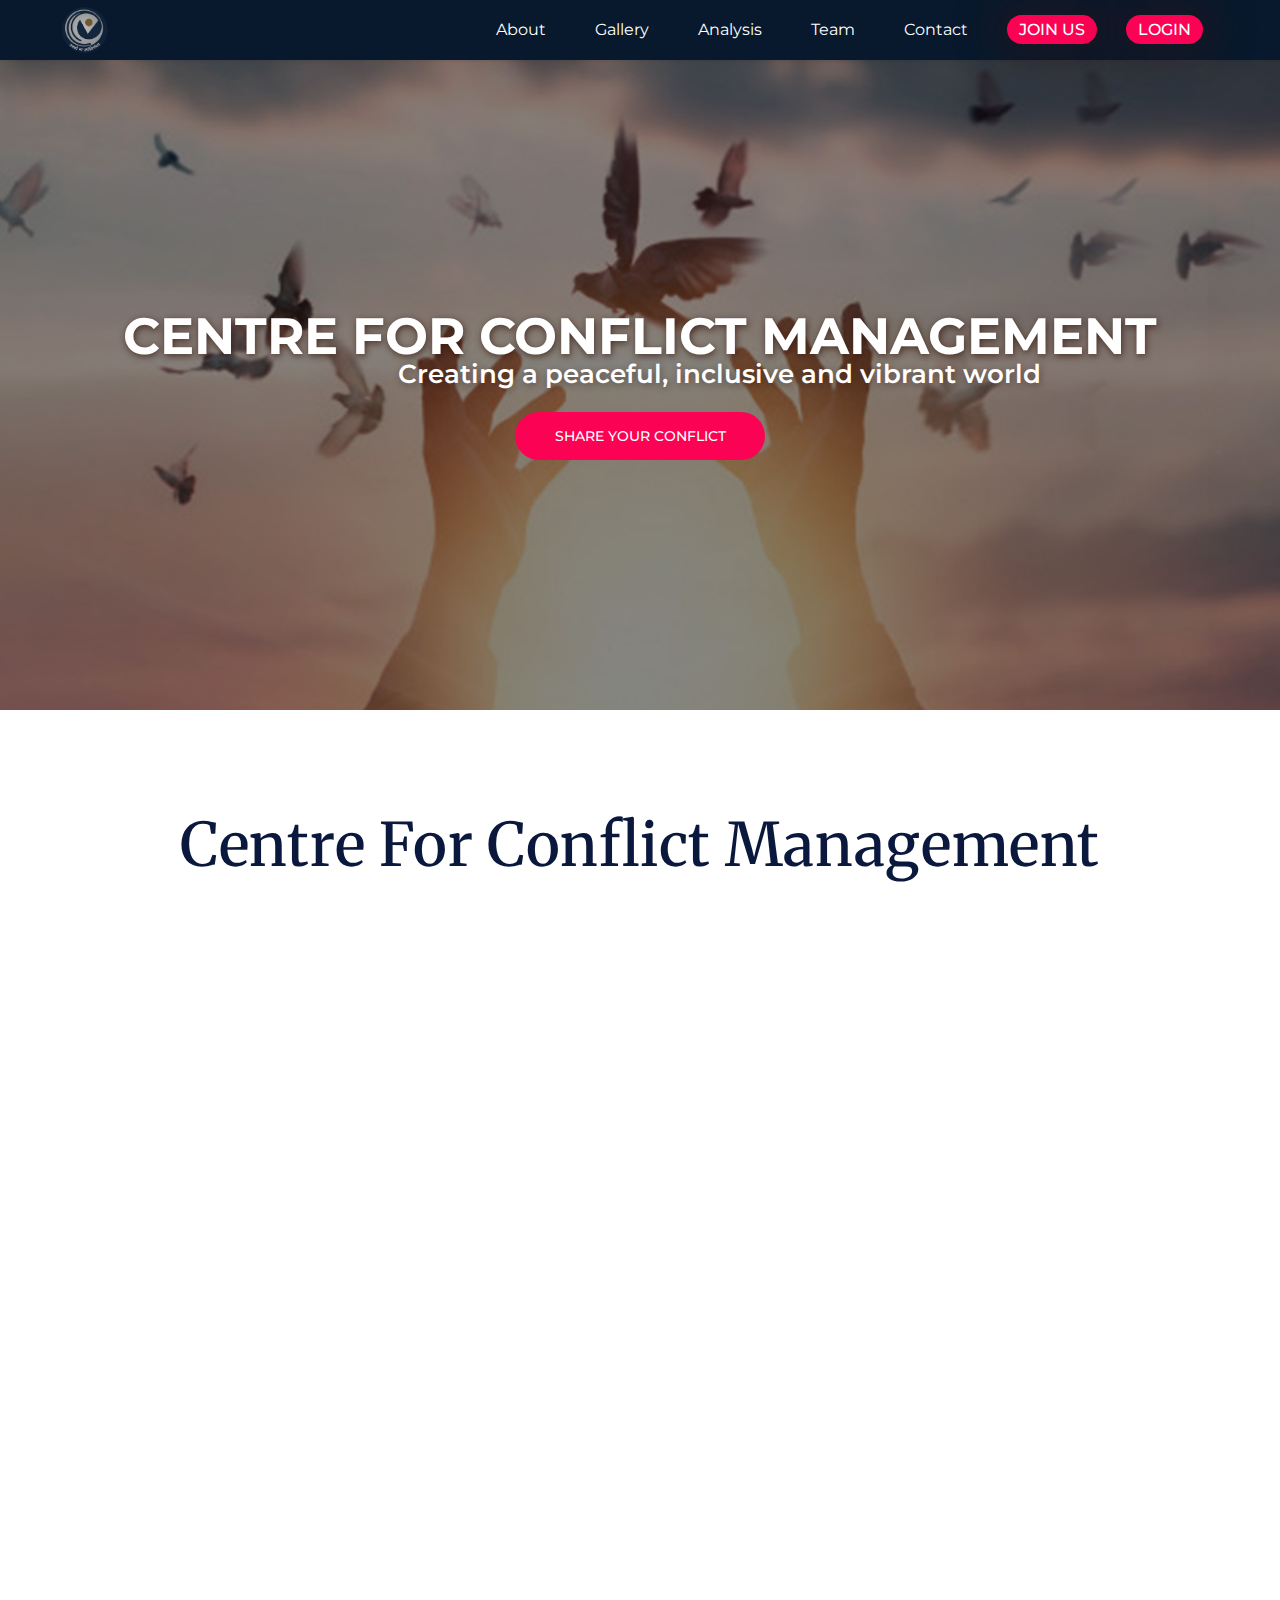
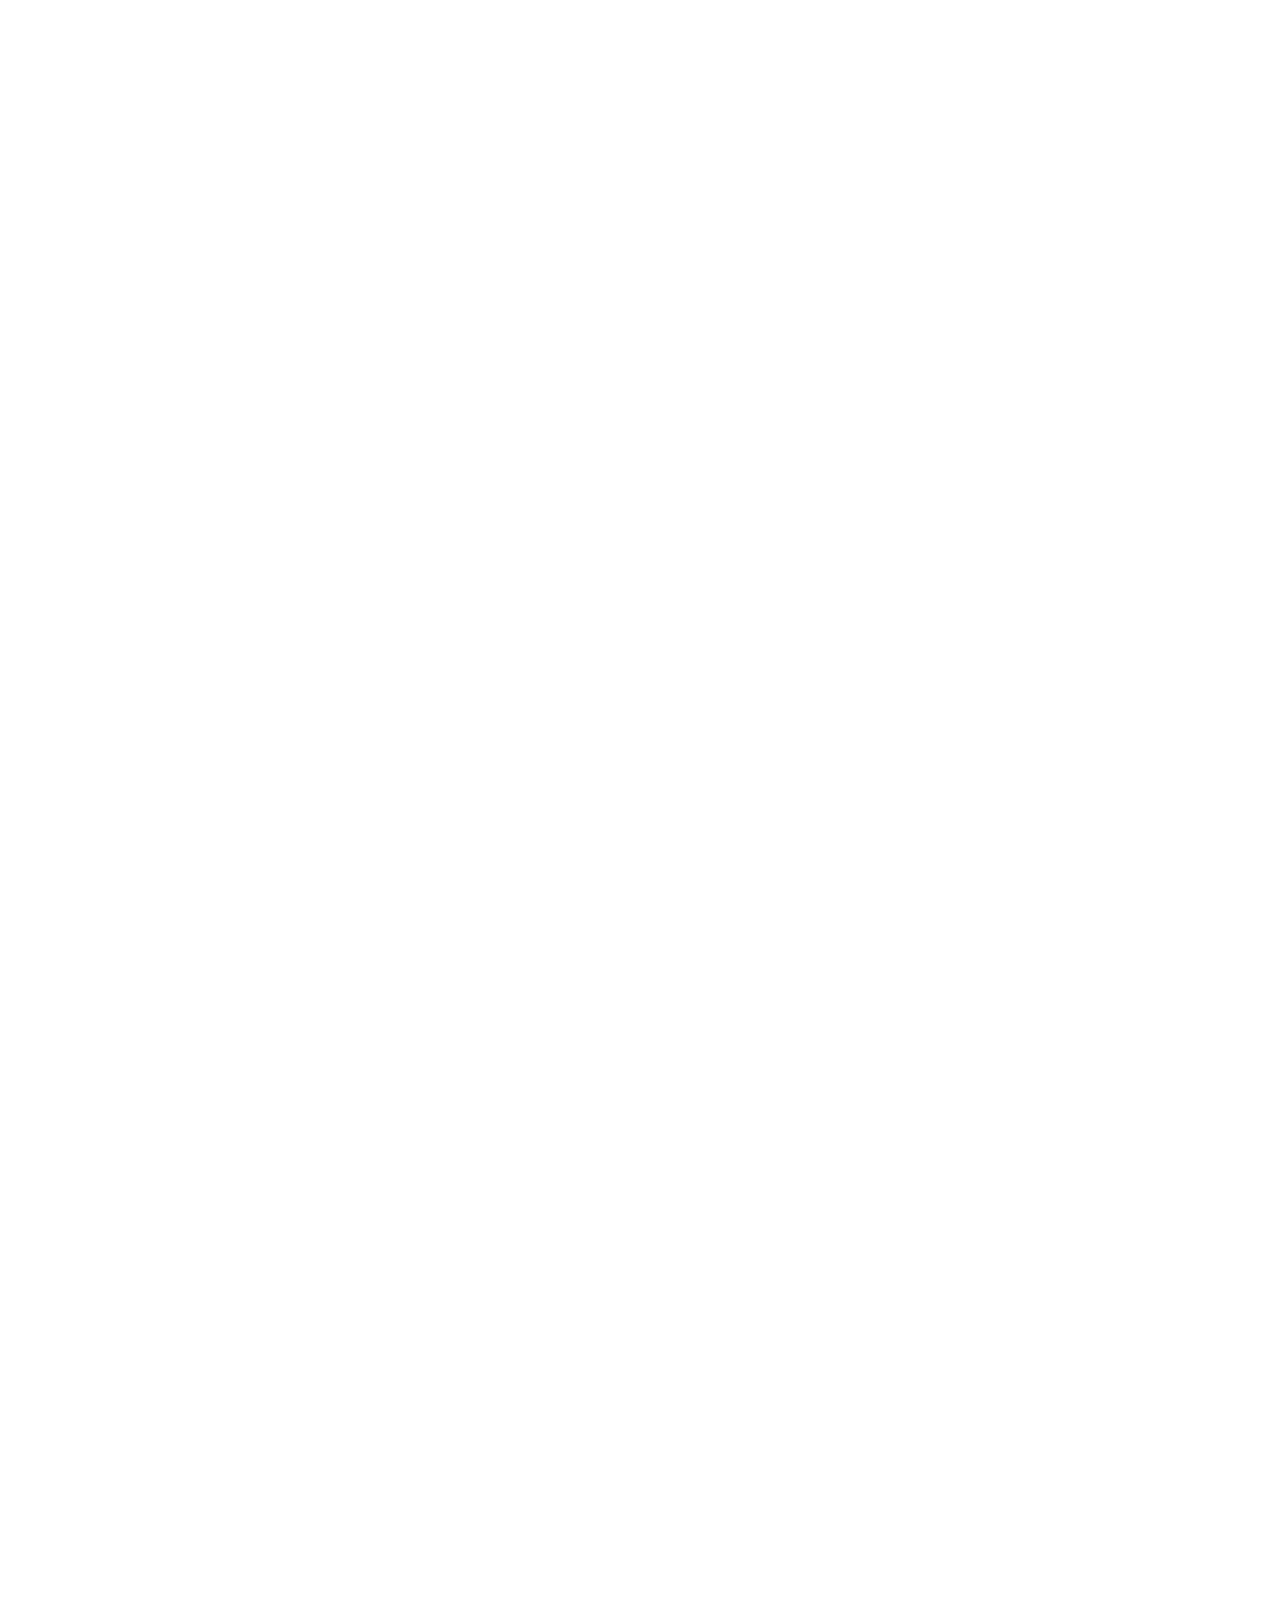
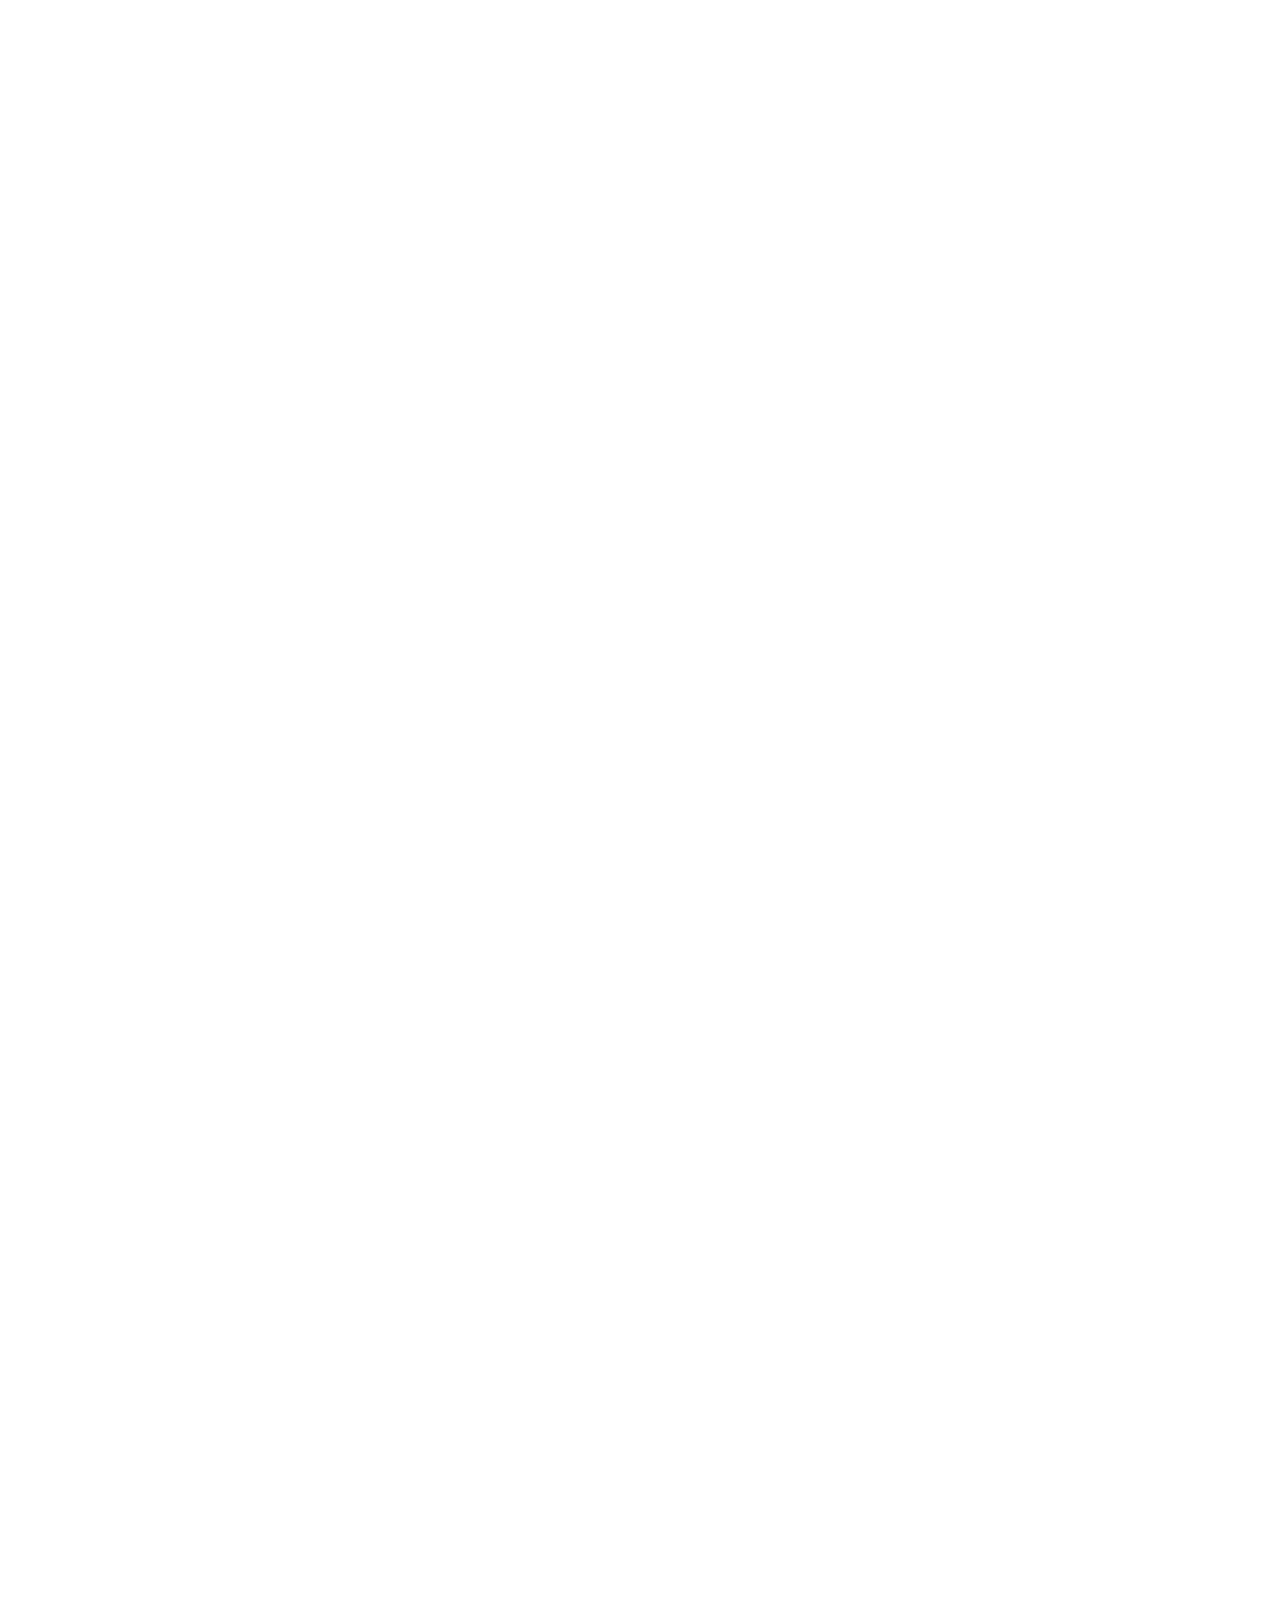
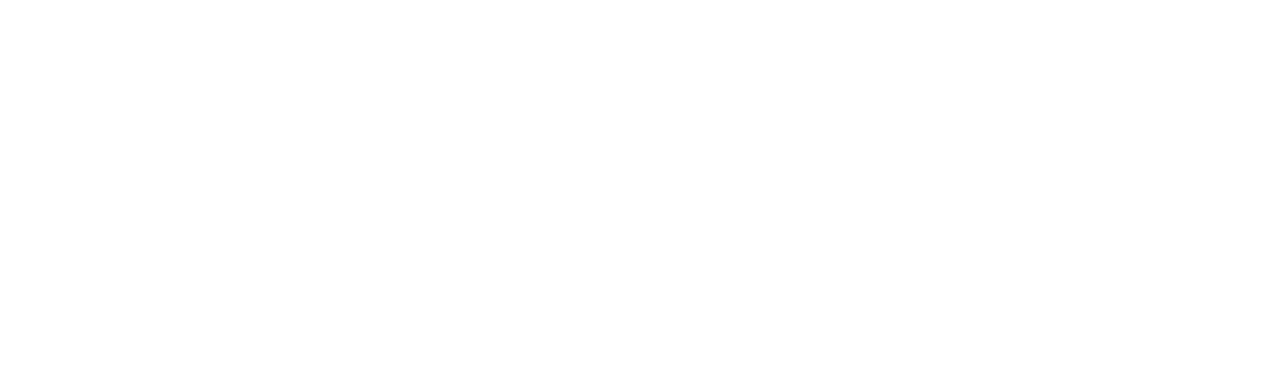
<file: index.html>
<!DOCTYPE html>
<html lang="eng">
<head>
	<title>C4CM</title>
	<meta charset="UTF-8">
	<meta name="viewport" content="width=device-width, initial-scale=1.0">
	
	

    <link rel="preconnect" href="https://fonts.gstatic.com">
    <link href="https://fonts.googleapis.com/css2?family=Amiri:wght@400;700&display=swap" rel="stylesheet">
	<link href="https://fonts.googleapis.com/css?family=Montserrat:300,300i,400,400i,500,500i,600,600i,700,700i&display=swap" rel="stylesheet">
    <link href="https://fonts.googleapis.com/css2?family=Merriweather:wght@300;400;700&display=swap" rel="stylesheet">
	<!-- Stylesheets -->
	<link rel="stylesheet" href="css/bootstrap.min.css"/>
	<link rel="stylesheet" href="css/font-awesome.min.css"/>
	<link rel="stylesheet" href="css/owl.carousel.min.css"/>
	<link rel="stylesheet" href="css/slicknav.min.css"/>

	<!-- Main Stylesheets -->
	<link rel="stylesheet" href="css/style.css"/>	
</head>
<body>
	


	<!-- Hero section -->
	<section class="hero-section">
		<header class="header-section clearfix" id="top">
		<a href="index.html" class="site-logo">
			<img src="images/ccm.png" alt="logo"></a>
		
		</div>
		<ul class="main-menu">
			<li><a href="#about">About</a></li>
			<li><a href="gallery.html">Gallery</a></li>
			<li><a href="quiz.html">Analysis</a></li>
			<li><a href="img/soon.jpg">Team</a></li>					
			<li><a href="contact.html">Contact</a></li>
				<li>
				<a href="#join" class="site-btn">Join us</a>
			</li>
			<li>
				<a href="http://centre4cm.org/admin_login.php" class="site-btn">Login</a>
			</li>
		</ul>
	</header>
		<div class="landing">
			<div class="container">
			<h1>CENTRE FOR CONFLICT MANAGEMENT</h1>
			<h3>Creating a peaceful, inclusive and vibrant world</h3>
			<a href="share.html" class="site-btn">Share Your Conflict</a>
		    </div>	
		</div>	
	</section>

	<!-- Hero section end -->
	<section class="intro-section spad">
		<div class="container" id="about">
			<div class="section-title">
						<h2>Centre For Conflict Management</h2>
					</div>
			<div class="row">
				<div class="col-lg-6">
					<div class="info">
						<p> The Centre for Conflict Management is a not-for-profit, voluntary initiative for creating a peaceful, inclusive and vibrant world under the able guidance and mentorship of world-renowned expert in negotiation and conflict management Prof. Himanshu Rai, Director, IIM Indore.

Under the guidance of Prof. Himanshu Rai, the Centre will take up endeavors aimed at sharing insights from experts and coming up with research-based interactive facts, activities, and discussions, to provide new perspectives on the discipline of Conflict Management, to empower the individuals to achieve more.

Apart from Prof. Himanshu Rai, who is the chief mentor of this initiative, there would be many other resource persons on the panel to help the individuals with resolving interpersonal and intrapersonal conflicts. This is a great opportunity for everyone to dive deeper in this subject of conflict management, counseling and to grow with a vibrant peer group. People could be a part of this initiative. They could be a volunteer, college ambassador, city representative or state representative.	</div>
				</div>
				<div class="col-lg-6" >
					<div class="sirImg">
					<img src="images/Hsir.jpg" alt="Hsir.jpg">
					<div class="col-12 align-self-start designation text-center">
                                <p>Chief Mentor: Prof. Himanshu Rai, Director, IIM Indore.</p>
                            </div>
					</div>
					</div>
			</div>
		</div>
	
	</section>

	<section class="how-section spad ">
		<div class="container text-white">
			<div class="section-title">
				<h2>Events</h2>
			</div>
			<div class="row">
				<section id="eventspage" class="event container-fluid px-0 py-2" >
        
        <!-- <div id="event-heading">
            <h1 id="ehh1" class="text-center">Events</h1>
        </div> -->

            <div class="row event-row justify-content-around">
                <!-- card 1-->
                <div class="column col-lg-3 col-md-6 col-sm-6">
                    
                    <div class="card card1 flip-card c-faderight animatedRight fadeRight px-2 py-2 "style="width: 15rem; height:300px">
                        
                        <div class="flip-card-inner">
                        
                            <div class="flip-card-front">
                                <img src="images\1st-img.jpg" alt="Avatar" style="height:100%;width: 100%" >
                            </div>
                        
                            <div class="flip-card-back">
 
                                <div class="card-body">

                                    <h5 class="card-title"><b>Centre for Conflict Management</b></h5>

                                    <p class="card-text">A not-for-profit, voluntary initiative providing people a platform where they can share problems anytime and can have a proper solution to it.</p>

                                   <!--  <p class="card-text">Award : Cash Prize</p>

                                    <p class="card-text">Last date to register: 15 Aug, 2020</p>

                                    <a href="#" class="card-link">Details</a>

                                    <a href="#" class="card-link">Register Now</a> -->
                        
                                </div>
                            </div>
                        </div>
                    </div>  
                </div>
                
                <!-- card 2 -->
                <div class="column col-lg-3 col-md-6  col-sm-6">
                    
                    <div class="card card2 flip-card c-faderight animatedRight fadeRight px-2 py-2 "style="width: 15rem; height:300px">
                        
                        <div class="flip-card-inner">
                            
                            <div class="flip-card-front">
                                <img src="images\2nd-img.jpg" alt="Avatar" style="width:100%;height:100%;">
                            </div>
                            
                            <div class="flip-card-back">
 
                                <div class="card-body">

                                    <h5 class="card-title"><b>Live interaction with Professor Himanshu Rai</b></h5>

                                    <p class="card-text">An enlightening session with the initiator of Centre for Conflict Management Prof. Himanshu Rai.The talk included various aspects of conflicts and ways to tackle them.</p>

                                    <!-- <p class="card-text">Award : Cash Prize</p>

                                    <p class="card-text">Last date to register: 15 Aug, 2020</p>

                                    <a href="#" class="card-link">Details</a>

                                    <a href="#" class="card-link">Register Now</a> -->
                        
                                </div>
                            </div>
                        </div>
                    </div>  
                </div>
                <!-- card 3 -->
                <div class="column col-lg-3 col-sm-6 col-md-6">
                    
                    <div class="card card3 flip-card c-faderight animatedRight fadeRight px-2 py-2 "style="width: 15rem; height:300px;">
                        
                        <div class="flip-card-inner">
                            
                            <div class="flip-card-front">
                                <img src="images\3rd-img.jpg" alt="Avatar" style="width:100%;height:100%;">
                            </div>
                           
                            <div class="flip-card-back">
 
                                <div class="card-body">

                                    <h5 class="card-title"><b>Live interaction with Padma Shri Arunima Sinha</b></h5>

                                    <p class="card-text">An inspiring talk with Padma Shri Arunima Sinha,an Indian Mountain Climber. Her journey to Mount Everest is really insipiring. She stands as an ideally strong woman.</p>

                                    <!-- <p class="card-text">Award : Cash Prize</p>

                                    <p class="card-text">Last date to register: 15 Aug, 2020</p>

                                    <a href="#" class="card-link">Details</a>

                                    <a href="#" class="card-link">Register Now</a> -->
                        
                                </div>
                            </div>
                        </div>
                    </div>  
                </div>
                <!-- card 4 -->
                <div class="column col-lg-3 col-sm-6 col-md-6">
                    
                    <div class="card card4 flip-card c-faderight animatedRight fadeRight px-2 py-2 "style="width: 15rem; height:300px;">
                        
                        <div class="flip-card-inner">
                        
                            <div class="flip-card-front">
                                <img src="images\4th-img.jpg" alt="Avatar" style="width:100%;height:100%;">
                            </div>
                            
                            <div class="flip-card-back">
 
                                <div class="card-body">

                                    <h5 class="card-title"><b>Live interaction with IPS Navniet Sekera</b></h5>

                                    <p class="card-text"><i>Session going live on August 30,2020 with Centre for Conflict Management. Don't forget to join</i> :) </p>

                                    <!-- <p class="card-text">Award : Cash Prize</p>

                                    <p class="card-text">Last date to register: 15 Aug, 2020</p>

                                    <a href="#" class="card-link">Details</a>

                                    <a href="#" class="card-link">Register Now</a> -->
                        
                                </div>
                            </div>
                        </div>
                    </div>  
                </div>
            
    </section>


			</div>
			<div class="row">
				
			</div>
		</div>
	</section>

	<section class="Showcase-section Join">
		<div class="con" id="join">	
			<h1>Join this initiative and help people to resolve their conflicts</h1>
        <div class="btnn">	
		<a href="join.html" class="site-btn">Apply Now</a>
		<a href="assests/pdf/Roles.pdf" class="site-btn">Role & Resposibility</a>
		</div>
		</div>
		<div class="con" id='join2'>	
			<h1>Take this test to know your spirituality</h1>
        <div class="btnn">	
		<a href="quiz.html" class="site-btn">Spiritulity test</a>	
		</div>
		</div>
		<div class="con" id='join3'>	
			<h1>You share we care</h1>
        <div class="btnn">	
		<a href="share.html" class="site-btn">Share Your Conflict </a>	
		</div>
		</div>
	</section>

	<section class="how-section spad " >
		<div class="container text-white">
			<div class="section-title">
				<h2>Featured stories</h2>
			</div>
		<div class="row">
			<div class="col-md-4">
				<div class="work-box">
					<div class="work-img"><a href="https://youtu.be/Pkn0u1aXS1o" target="_blank" class="projectAG"><img src="images/sir.jpg" alt="" class="img-fluid">
					</div>
					<div class="work-content">
					<div class="row">
						<div class="col-lg-12 col-sm-8">
						<h2 class="w-title">Ethical Leadership</h2>
						<div class="w-more">
							<span class="w-ctegory">Lessons from the Vedas by Dr. Himanshu Rai at TEDxIIMLucknow.</span> 
						</div>
						</div>
						
					</div>
					</div>
				
				</div>
			</div>
			<div class="col-md-4">
				<div class="work-box">
					<div class="work-img"><a href="https://youtu.be/C1E8gMGe3bc" target="_blank" class="projectAG"><img src="images/3.jpg" alt="" class="img-fluid">
					</div>
					<div class="work-content">
					<div class="row">
						<div class="col-lg-12 col-sm-8">
						<h2 class="w-title">Conflict Management</h2>
						<div class="w-more">
							<span class="w-ctegory">A wonderful session by Dr. Himanshu Rai on How to resolve conflicts?</span> 
						</div>
						</div>
						
					</div>
					</div>
				
				</div>
			</div>
			<div class="col-md-4" id="fixedsize">
					<div class="row">
						<div class="col-lg-12 col-sm-8">
						<h2 class="w-title"><a href="https://www.youtube.com/channel/UCefv6pJB-9QQ1mXbRckb0gg/featured" target="_blank"> Watch all videos</a></h2>
						</div>
					</div>
			</div>
				
		</div>
		</div>
	</section>
		
	
<!-- Concept section -->
	<section class="concept-section spad">
		<div class="container">
			<div class="row">
				<div class="col-lg-6">
					<div class="section-title">
						<h2>Testimonials</h2>
					</div>
				</div>
				
				</div>
				</div>
			</div>
		</div>
	</section>
	<!-- Concept section end -->
	<!-- Footer section -->
	<footer class="footer-section">
		<div class="container">
			<div class="row">
				<div class="col-xl-6 col-lg-7 order-lg-2">
					<div class="row">
						<div class="col-sm-6">
							<div class="footer-widget">
								<h2>About</h2>
								<ul>
									<li><a href="index.html">About</a></li>
									<li><a href="gallery.html">Gallery</a></li>
									<li><a href="img/soon.jpg">Team</a></li>
									<li><a href="FAQ.html">FaQ</a></li>
								</ul>
							</div>
						</div>
					
					</div>
				</div>
				<div class="col-xl-6 col-lg-5 order-lg-1">
					<img src="images/ccm.png" alt="Brand-logo">
					<div class="copyright">
Copyright &copy;<script>document.write(new Date().getFullYear());</script> All rights reserved | CCM 
</div>
					<div class="social-links">
						<a href="https://www.instagram.com/centre4cm/"><i class="fa fa-instagram"></i></a>
						<a href="https://www.facebook.com/centre4cm/"><i class="fa fa-facebook"></i></a>
						<a href="https://twitter.com/centre4cm"><i class="fa fa-twitter"></i></a>
						<a href="http://linkedin.com/in/centre4cm"><i class="fa fa-linkedin"></i></a>
						<a href=""><i class="fa fa-whatsapp"></i></a>						
					</div>
				</div>
			</div>
		
		</div>
			<div class=backtotop>
		<a href="#top"><i class="fa fa-arrow-circle-o-up"></i></a>
		</div>
	</footer>
	<!-- Footer section end -->
	
	<!--====== Javascripts & Jquery ======-->
	<script src="js/jquery-3.2.1.min.js"></script>
	<script src="js/bootstrap.min.js"></script>
	<script src="js/jquery.slicknav.min.js"></script>
	<script src="js/owl.carousel.min.js"></script>
	<script src="js/main.js"></script>
	</body>
</html>
</file>
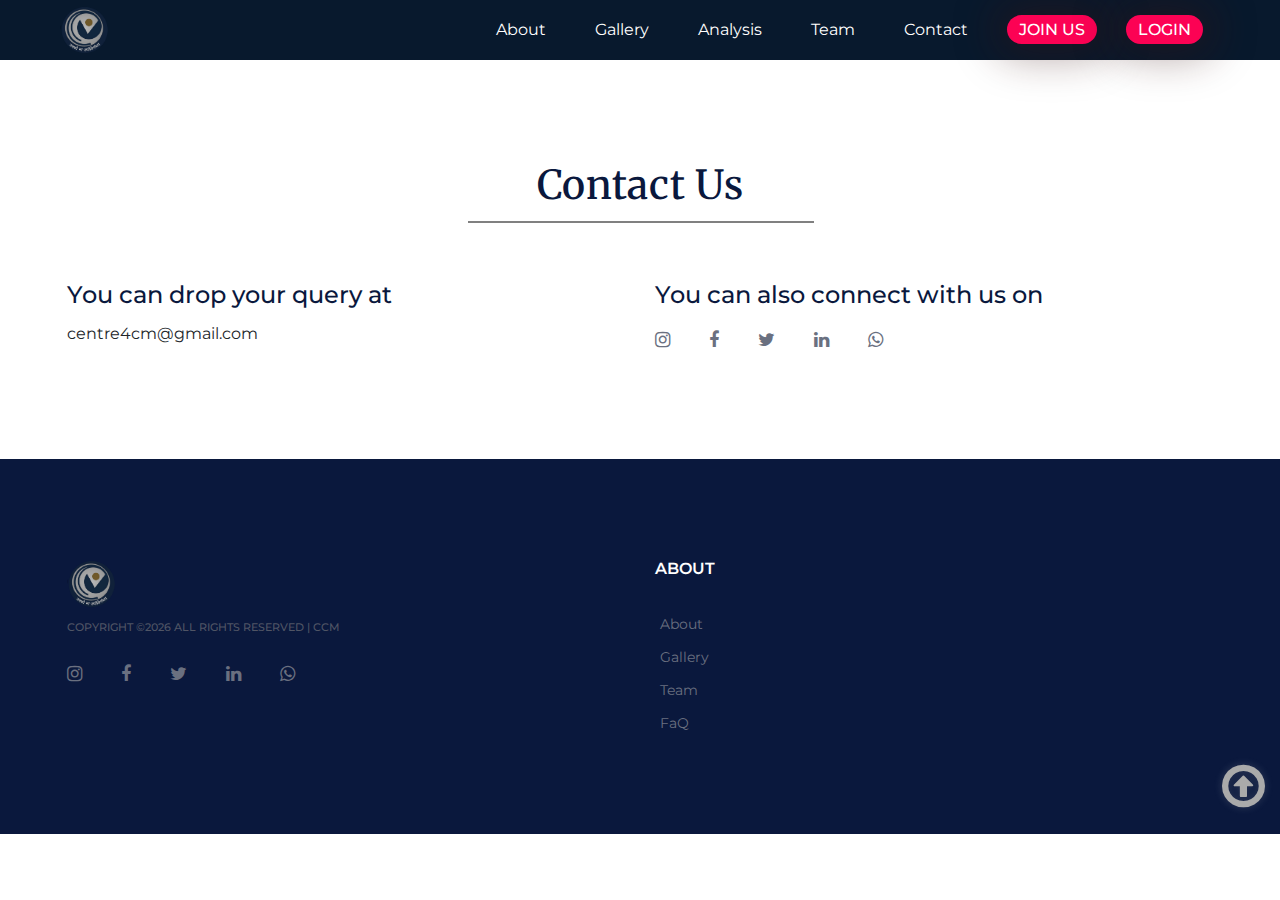
<file: contact.html>
<!DOCTYPE html>
<html lang="eng">
<head>
	<title>C4CM</title>
	<meta charset="UTF-8">
	<meta name="viewport" content="width=device-width, initial-scale=1.0">
	
	

    <link rel="preconnect" href="https://fonts.gstatic.com">
    <link href="https://fonts.googleapis.com/css2?family=Amiri:wght@400;700&display=swap" rel="stylesheet">
	<link href="https://fonts.googleapis.com/css?family=Montserrat:300,300i,400,400i,500,500i,600,600i,700,700i&display=swap" rel="stylesheet">
    <link href="https://fonts.googleapis.com/css2?family=Merriweather:wght@300;400;700&display=swap" rel="stylesheet">
	<!-- Stylesheets -->
	<link rel="stylesheet" href="css/bootstrap.min.css"/>
	<link rel="stylesheet" href="css/font-awesome.min.css"/>
	<link rel="stylesheet" href="css/owl.carousel.min.css"/>
	<link rel="stylesheet" href="css/slicknav.min.css"/>

	<!-- Main Stylesheets -->
	<link rel="stylesheet" href="css/style.css"/>	
</head>
<body>
	<header class="header-section clearfix" id="top">
		<a href="index.html" class="site-logo">
			<img src="images/ccm.png" alt="logo"></a>
		
		</div>
		<ul class="main-menu">
			<li><a href="#about">About</a></li>
			<li><a href="gallery.html">Gallery</a></li>
			<li><a href="quiz.html">Analysis</a></li>
			<li><a href="img/soon.jpg">Team</a></li>					
			<li><a href="contact.html">Contact</a></li>
				<li>
				<a href="#join" class="site-btn">Join us</a>
			</li>
			<li>
				<a href="http://centre4cm.org/admin_login.php" class="site-btn">Login</a>
			</li>
		</ul>
	</header>




	<!-- Hero section end -->
	<section class="intro-section spad">
		<div class="container" id="contact">
			<div class="section-title">
						<h2>Contact Us</h2><hr>
					</div>
			<div class="row">
				<div class="col-lg-6">
					<div class="contactinfo">
					<h4>You can drop your query at <br> </h4>
					 <span class="email">centre4cm@gmail.com</span>					
					</div>
			
				</div>
				<div class="col-lg-6" id="socialheading" >
					<h4>You can also connect with us on</h4>
						<div class="social-links">
						<a href="https://www.instagram.com/centre4cm/"><i class="fa fa-instagram"></i></a>
						<a href="https://www.facebook.com/centre4cm/"><i class="fa fa-facebook"></i></a>
						<a href="https://twitter.com/centre4cm"><i class="fa fa-twitter"></i></a>
						<a href="http://linkedin.com/in/centre4cm"><i class="fa fa-linkedin"></i></a>
						<a href=""><i class="fa fa-whatsapp"></i></a>						
					</div>
					</div>
			</div>
		</div>
	
	</section>

	<footer class="footer-section">
		<div class="container">
			<div class="row">
				<div class="col-xl-6 col-lg-7 order-lg-2">
					<div class="row">
						<div class="col-sm-6">
							<div class="footer-widget">
								<h2>About</h2>
								<ul>
									<li><a href="index.html">About</a></li>
									<li><a href="gallery.html">Gallery</a></li>
									<li><a href="img/soon.jpg">Team</a></li>
									<li><a href="FAQ.html">FaQ</a></li>
								</ul>
							</div>
						</div>
					
					</div>
				</div>
				<div class="col-xl-6 col-lg-5 order-lg-1">
					<img src="images/ccm.png" alt="Brand-logo">
					<div class="copyright">
Copyright &copy;<script>document.write(new Date().getFullYear());</script> All rights reserved | CCM 
</div>
					<div class="social-links">
						<a href="https://www.instagram.com/centre4cm/"><i class="fa fa-instagram"></i></a>
						<a href="https://www.facebook.com/centre4cm/"><i class="fa fa-facebook"></i></a>
						<a href="https://twitter.com/centre4cm"><i class="fa fa-twitter"></i></a>
						<a href="http://linkedin.com/in/centre4cm"><i class="fa fa-linkedin"></i></a>
						<a href=""><i class="fa fa-whatsapp"></i></a>						
					</div>
				</div>
			</div>
		
		</div>
			<div class=backtotop>
		<a href="#top"><i class="fa fa-arrow-circle-o-up"></i></a>
		</div>
	</footer>
	<!-- Footer section end -->
	
	<!--====== Javascripts & Jquery ======-->
	<script src="js/jquery-3.2.1.min.js"></script>
	<script src="js/bootstrap.min.js"></script>
	<script src="js/jquery.slicknav.min.js"></script>
	<script src="js/owl.carousel.min.js"></script>
	<script src="js/main.js"></script>
	</body>
</html>
</file>
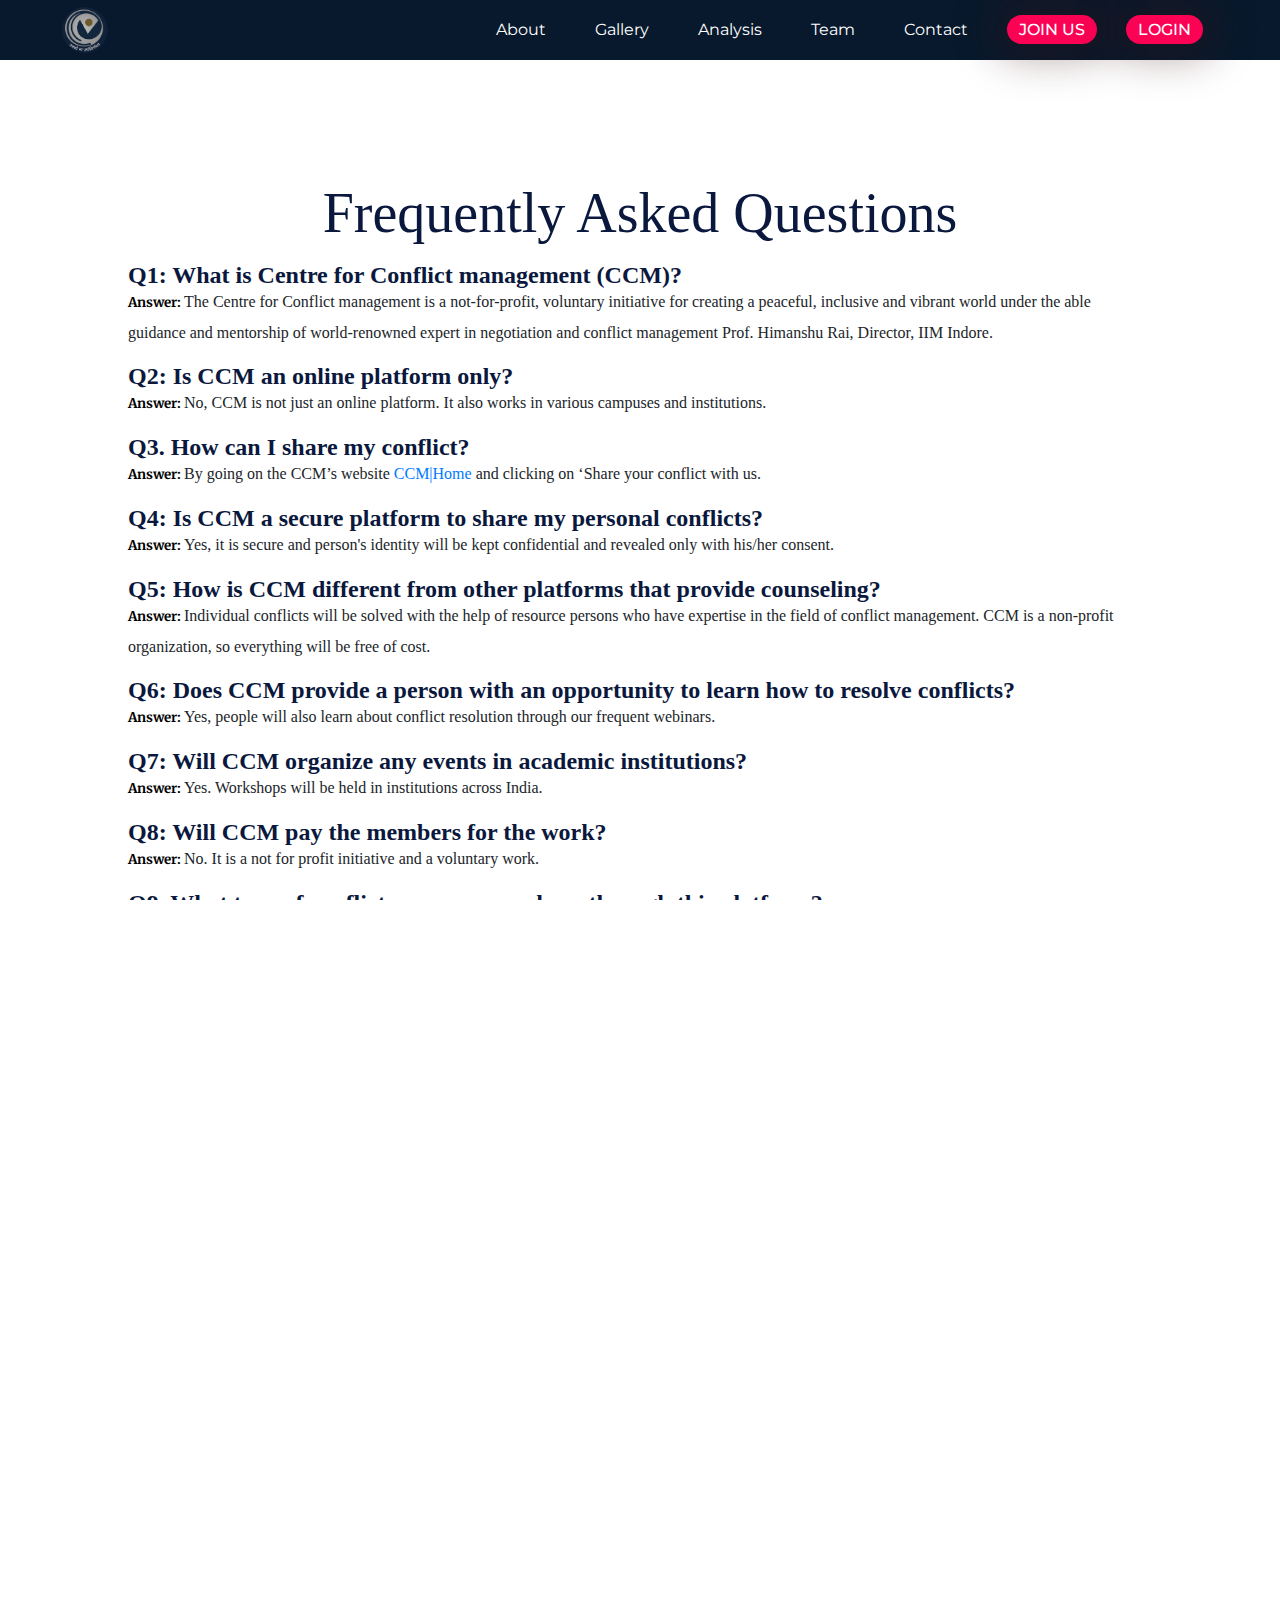
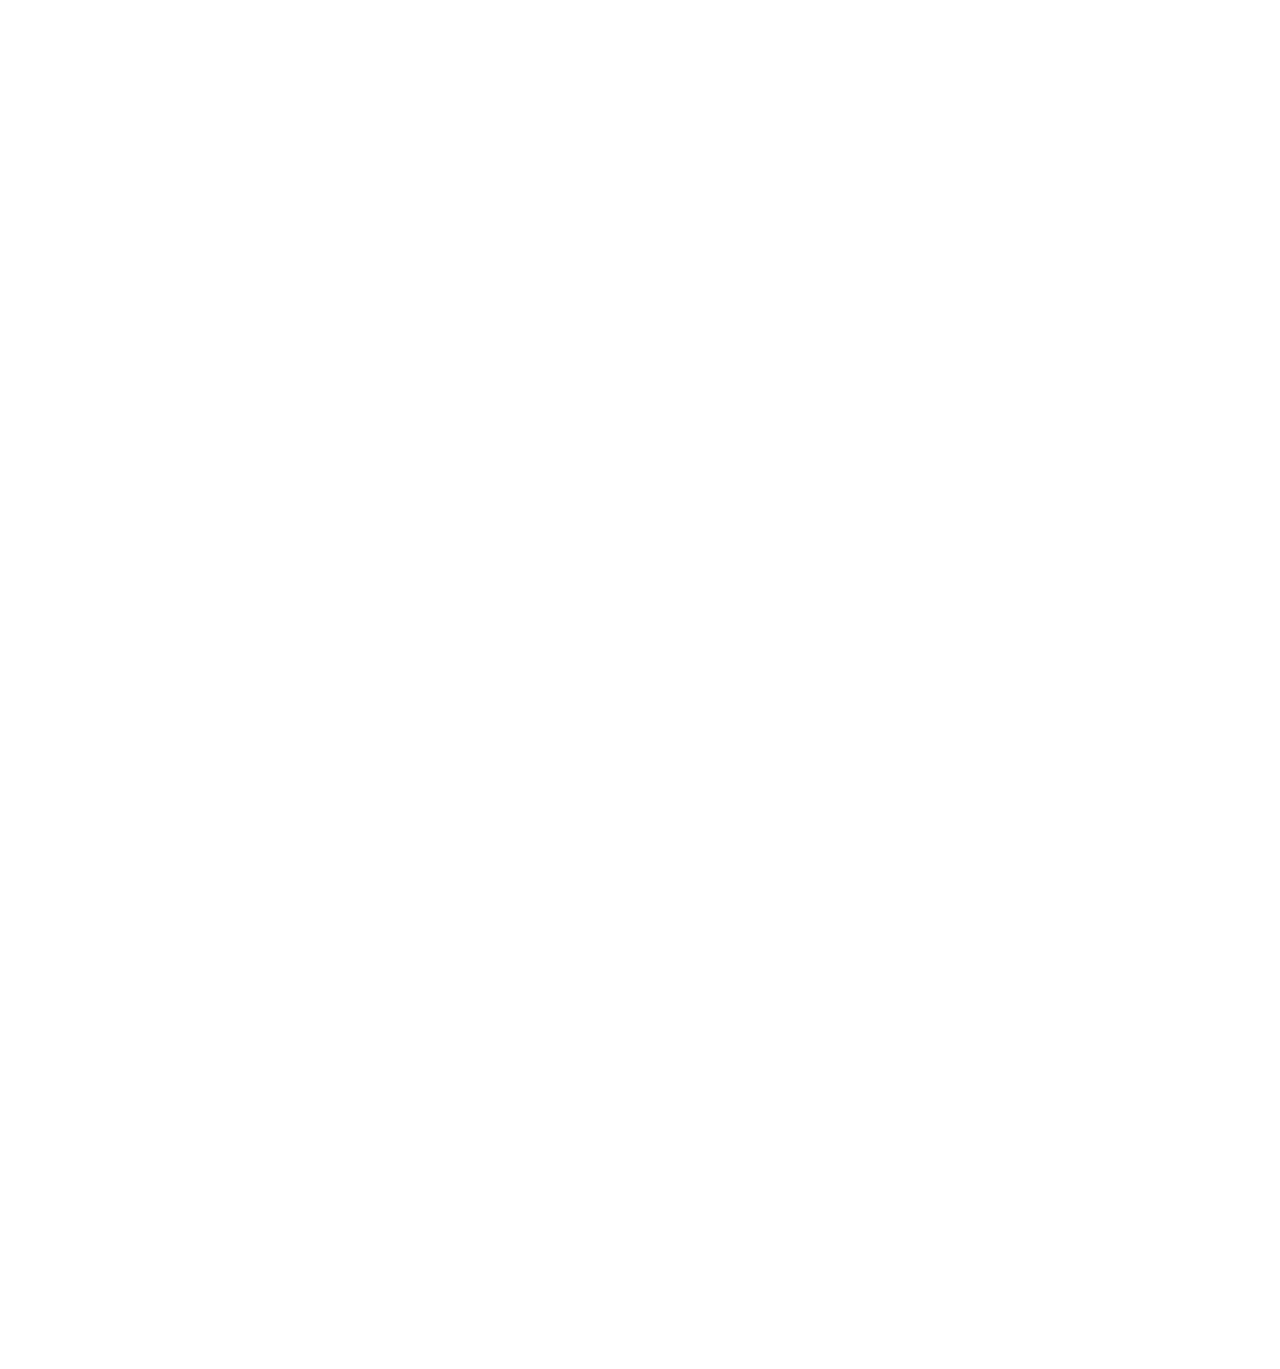
<file: FAQ.html>
<!DOCTYPE html>
<html lang="eng">
<head>
	<title>C4CM| FaQ</title>
	<meta charset="UTF-8">
	<meta name="viewport" content="width=device-width, initial-scale=1.0">
	
	
	<link href="https://fonts.googleapis.com/css?family=Montserrat:300,300i,400,400i,500,500i,600,600i,700,700i&display=swap" rel="stylesheet">
    <link href="https://fonts.googleapis.com/css2?family=Merriweather:wght@300;400;700&display=swap" rel="stylesheet">
	<!-- Stylesheets -->
	<link rel="stylesheet" href="css/bootstrap.min.css"/>
	<link rel="stylesheet" href="css/font-awesome.min.css"/>
	<link rel="stylesheet" href="css/owl.carousel.min.css"/>
	<link rel="stylesheet" href="css/slicknav.min.css"/>

	<!-- Main Stylesheets -->
	<link rel="stylesheet" href="css/style.css"/>	
</head>
<body>
	<header class="header-section clearfix" id="top">
		<a href="index.html" class="site-logo">
			<img src="images/ccm.png" alt="logo"></a>
		
		</div>
		<ul class="main-menu">
			<li><a href="index.html">About</a></li>
			<li><a href="gallery.html">Gallery</a></li>
			<li><a href="quiz.html">Analysis</a></li>
			<li><a href="img/soon.jpg">Team</a></li>					
			<li><a href="contact.html">Contact</a></li>
				<li>
				<a href="join.html" class="site-btn">Join us</a>
			</li>
			<li>
				<a href="http://centre4cm.org/admin_login.php" class="site-btn">Login</a>
			</li>
		</ul>
	</header>
  <br><br><br><br><br>
  <div style="margin-left: 10%; margin-right: 10%; line-height: 30px; font-family: 'Poppins'; ">
    <h2 class=" display-4 text-center"> Frequently Asked Questions</h2>
    <p>
    <h4>Q1: What is Centre for Conflict management (CCM)?</h4><b>Answer:&nbsp</b>The Centre for Conflict management is a
    not-for-profit, voluntary initiative for creating a peaceful, inclusive and vibrant world under the able guidance
    and mentorship of world-renowned expert in negotiation and conflict management Prof. Himanshu Rai, Director, IIM
    Indore.</p>
    <p>
    <h4>Q2: Is CCM an online platform only?</h4><b>Answer:&nbsp</b>No, CCM is not just an online platform. It also works
    in various campuses and institutions.</p>
    <p>
    <h4>Q3. How can I share my conflict?</h4><b>Answer:&nbsp</b>By going on the CCM’s website <a
      href="index.html">CCM|Home</a> and clicking on ‘Share your conflict with us.</p>
    <p>
    <h4>Q4: Is CCM a secure platform to share my personal conflicts?</h4><b>Answer:&nbsp</b>Yes, it is secure and
    person's identity will be kept confidential and revealed only with his/her consent. </p>
    <p>
    <h4>Q5: How is CCM different from other platforms that provide counseling?</h4><b>Answer:&nbsp</b>Individual
    conflicts will be solved with the help of resource persons who have expertise in the field of conflict management.
    CCM is a non-profit organization, so everything will be free of cost.</p>
    <p>
    <h4>Q6: Does CCM provide a person with an opportunity to learn how to resolve conflicts?</h4><b>Answer:&nbsp</b>Yes,
    people will also learn about conflict resolution through our frequent webinars.</p>
    <p>
    <h4>Q7: Will CCM organize any events in academic institutions?</h4><b>Answer:&nbsp</b>Yes. Workshops will be held in
    institutions across India.</p>
    <p>
    <h4>Q8: Will CCM pay the members for the work?</h4><b>Answer:&nbsp</b>No. It is a not for profit initiative and a
    voluntary work.</p>
    <p>
    <h4>Q9. What type of conflict can a person share through this platform?</h4><b>Answer: </b>A person can share any
    type of conflict, be it family related, professional conflict, conflict between heart and mind, career, relationship
    conflict.</p>
    <p>
    <h4>Q10. To share an individual's conflict, is it important to be a member of the initiative?</h4><b>Answer:</b> No,
    you can share your conflicts without being a member.</p>
    <p>
    <h4>Q11. Who will resolve my conflict? Will they charge any fees?</h4><b>Answer:</b> The team of our Resource
    persons will give you suggestions on how you can resolve your conflict. CCM does NOT and will NEVER charge any fee
    for anything.</p>
    <p>
    <h4>Q12. If an individual's conflict is urgent, will they be given priority?</h4><b>Answer:</b> Yes, you can write
    urgent while registering your conflict and the team will get to you as soon as possible.</p>
    <p>
    <h4>Q13. Is there any other medium than mail to register one's conflict?</h4><b>Answer:</b> Yes, you can also reach
    to us through our social media handles.</p>
    <p>
    <h4>Q14. Who can join CCM?</h4><b>Answer:</b> CCM is open to everyone. People from any age group, any background can
    join CCM.</p>
    <p>
    <h4>Q15. How can a person join CCM?</h4><b>Answer:</b>By going on the CCM's website <a
      href="index.html">CCM|Home</a> and clicking on 'Apply'.</p>
    <p>
    <h4>Q16. Is there a deadline for joining the organization?</h4><b>Answer:</b> One can join this organization
    anytime.</p>
    <p>
    <h4>Q17. Is the working of the organization flexible that anyone can get out of it whenever they wish to?</h4>
    <b>Answer:</b> Yes</p>
    <p>
    <h4>Q18. Is internet a major requirement to be a part of CCM activities?</h4><b>Answer:</b> No, you can spread
    awareness among others without using internet.</p>
    <p>
    <h4>Q19. Is any training required to become a CCM volunteer?</h4><b>Answer:</b> No. No training is required for
    volunteers.</p>
    <p>
    <h4>Q20. Who can be a resource person in CCM?</h4><b>Answer:</b> Resource persons are the counselors who can provide
    counseling sessions and conduct webinars.</p>
    <p>
    <h4>Q21. Will a member also be in contact with the person who has shared a conflict?</h4><b>Answer:</b> Yes, you
    could be in contact of the person if the person has shared his/her conflict through you. However, the counseling
    will be done by the resource persons.</p>
    <p>
    <h4>Q22. What are the roles and responsibilities for various positions?</h4><b>Answer:</b> <a
      href="assests/pdf/Roles.pdf">Roles.pdf</a></p>
    <p>
    <h4>Q23. What is the prerequisite to join as CA, CR and Volunteers?</h4><b>Answer:</b> There is no prerequisite
    except the ability to work hard and the passion to help others.<p>
    <p>
    <h4>Q24. If a member has to change any state due to some reason, can he/she still continue to be a part of the
      organisation?</h4><b>Answer:</b> Yes, people can continue to be a part of this organisation from any place they
    want to.</p>
    <p>
    <h4>Q25. How many people are associated with this initiative?</h4><b>Answer:</b> Many people from different states
    are associated with this initiative.</p>
    <p>
    <h4>Q26. What is the organizational structure? </h4><b>Answer:</b> There are 5 teams: Campus ambassadors, city
    representatives, state representatives, resource persons and volunteers. For detailed information, you can visit our
    website <a href="index.html">CCM|Home</a>.</p>
    <p>
    <h4>Q27. What are the different social media handles?</h4><b>Answer:</b> Links to different social media handles
    are:<br>1. FB group - <a href="https://www.facebook.com/groups/1490435207795990/?ref=share">Centre for Conflict
      Management</a><br>2. FB page - <a href="https://www.facebook.com/centre4cm/">Centre4CM|Facebook</a><br>3.
    Instagram -<a href="https://www.instagram.com/centre4cm/">CCM|Instagram</a><br>4. Email address - <a
      href=" mailto:centre4cm@gmail.com">centre4cm@gmail.com</a> <br>5. LinkedIn group- <a
      href="https://www.linkedin.com/groups/8948417">Centre4CM</a><br>6. Twitter - <a
      href="https://twitter.com/centre4cm">@centre4cm</a><br>7. LinkedIn profile - <a
      href="http://linkedin.com/in/centre4cm">Centre4CM| LinkedIn</a></p><br />

  </div>



<footer class="footer-section">
		<div class="container">
			<div class="row">
				<div class="col-xl-6 col-lg-7 order-lg-2">
					<div class="row">
						<div class="col-sm-6">
							<div class="footer-widget">
								<h2>About</h2>
								<ul>
									<li><a href="index.html">About</a></li>
									<li><a href="gallery.html">Gallery</a></li>
									<li><a href="img/soon.jpg">Team</a></li>
									<li><a href="FAQ.html">FaQ</a></li>
								</ul>
							</div>
						</div>
					
					</div>
				</div>
				<div class="col-xl-6 col-lg-5 order-lg-1">
					<img src="images/ccm.png" alt="Brand-logo">
					<div class="copyright">
Copyright &copy;<script>document.write(new Date().getFullYear());</script> All rights reserved | CCM 
</div>
					<div class="social-links">
						<a href="https://www.instagram.com/centre4cm/"><i class="fa fa-instagram"></i></a>
						<a href="https://www.facebook.com/centre4cm/"><i class="fa fa-facebook"></i></a>
						<a href="https://twitter.com/centre4cm"><i class="fa fa-twitter"></i></a>
						<a href="http://linkedin.com/in/centre4cm"><i class="fa fa-linkedin"></i></a>
						<a href=""><i class="fa fa-whatsapp"></i></a>						
					</div>
				</div>
			</div>
		
		</div>
			<div class=backtotop>
		<a href="#top"><i class="fa fa-arrow-circle-o-up"></i></a>
		</div>
	</footer>
  <script src="https://code.jquery.com/jquery-3.5.1.min.js"
    integrity="sha256-9/aliU8dGd2tb6OSsuzixeV4y/faTqgFtohetphbbj0=" crossorigin="anonymous"></script>
  <!--  <script src="https://code.jquery.com/jquery-3.5.1.slim.min.js"
          integrity="sha384-DfXdz2htPH0lsSSs5nCTpuj/zy4C+OGpamoFVy38MVBnE+IbbVYUew+OrCXaRkfj"
          crossorigin="anonymous"></script> -->
  <script src="https://cdn.jsdelivr.net/npm/popper.js@1.16.0/dist/umd/popper.min.js"
    integrity="sha384-Q6E9RHvbIyZFJoft+2mJbHaEWldlvI9IOYy5n3zV9zzTtmI3UksdQRVvoxMfooAo"
    crossorigin="anonymous"></script>
  <script src="https://stackpath.bootstrapcdn.com/bootstrap/4.5.0/js/bootstrap.min.js"
    integrity="sha384-OgVRvuATP1z7JjHLkuOU7Xw704+h835Lr+6QL9UvYjZE3Ipu6Tp75j7Bh/kR0JKI"
    crossorigin="anonymous"></script>
  <script>
    const scriptURL =
      "https://script.google.com/macros/s/AKfycby84gPfLyhVmvpKMXi6UI2kjjAfunfhOlQuf3l2j-DvlOlIzGQ/exec";
    const form = document.forms["google-sheet"];

    form.addEventListener("submit", (e) => {
      e.preventDefault();
      fetch(scriptURL, { method: "POST", body: new FormData(form) })
        .then((response) =>
          alert("Thanks for Contacting us..! We Will Contact You Soon...")
        )
        .catch((error) => console.error("Error!", error.message));
    });
  </script>
    <script>
               function toggleSidebar(ref) {
  ref.classList.toggle('active');
  document.getElementById('sidebar').classList.toggle('active');
}</script>
</body>

</html>
</file>
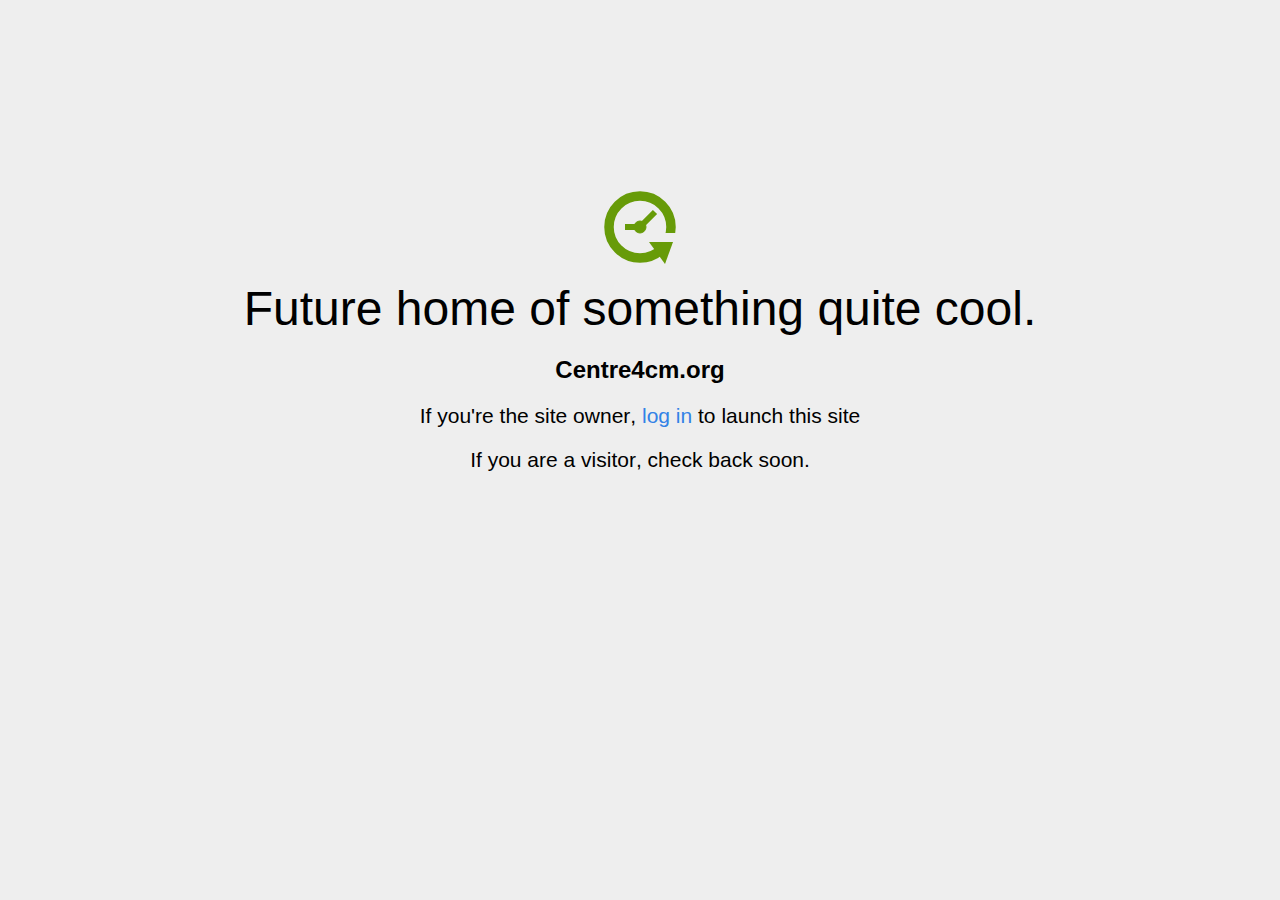
<file: home1.html>
<!DOCTYPE html>
<html>
<head>
<title>Coming Soon</title>
<meta http-equiv="content-type" content="text/html; charset=utf-8" >
<meta name="viewport" content="width=device-width, initial-scale=1.0">
<style type="text/css">
body {
  /*background: linear-gradient(90deg, white, gray);*/
  background-color: #eee;
}

body, h1, p {
  font-family: "Helvetica Neue", "Segoe UI", Segoe, Helvetica, Arial, "Lucida Grande", sans-serif;
  font-weight: normal;
  margin: 0;
  padding: 0;
  text-align: center;
}

.container {
  margin-left:  auto;
  margin-right:  auto;
  margin-top: 177px;
  max-width: 1170px;
  padding-right: 15px;
  padding-left: 15px;
}

.row:before, .row:after {
  display: table;
  content: " ";
}

h1 {
  font-size: 48px;
  font-weight: 300;
  margin: 0 0 20px 0;
}

.lead {
  font-size: 21px;
  font-weight: 200;
  margin-bottom: 20px;
}

p {
  margin: 0 0 10px;
}

a {
  color: #3282e6;
  text-decoration: none;
}
</style>
</head>

<body>
<div class="container text-center" id="error">

  <svg height="100" width="100">
    <circle cx="50" cy="50" r="31" stroke="#679b08" stroke-width="9.5" fill="none" />
    <circle cx="50" cy="50" r="6" stroke="#679b08" stroke-width="1" fill="#679b08" />
    <line x1="50" y1="50" x2="35" y2="50" style="stroke:#679b08;stroke-width:6" />
    <line x1="65" y1="35" x2="50" y2="50" style="stroke:#679b08;stroke-width:6" />
    <path d="M59 65 L83 65 L75 87 Z" fill="#679b08" />
    <rect width="20" height="9" x="70" y="56" style="fill:#eee;stroke-width:0;" />
  </svg>
  <div class="row">
    <div class="col-md-12">
      <div class="main-icon text-success"><span class="uxicon uxicon-clock-refresh"></span></div>
      <h1>Future home of something quite cool.</h1>
      <h2>Centre4cm.org</h2>
      <p class="lead">If you're the <strong>site owner</strong>, <a href="/cpanel">log in</a> to launch this site</p>
      <p class="lead">If you are a <strong>visitor</strong>, check back soon.</p>
    </div>
  </div>

</div>

</body>
</html>
</file>
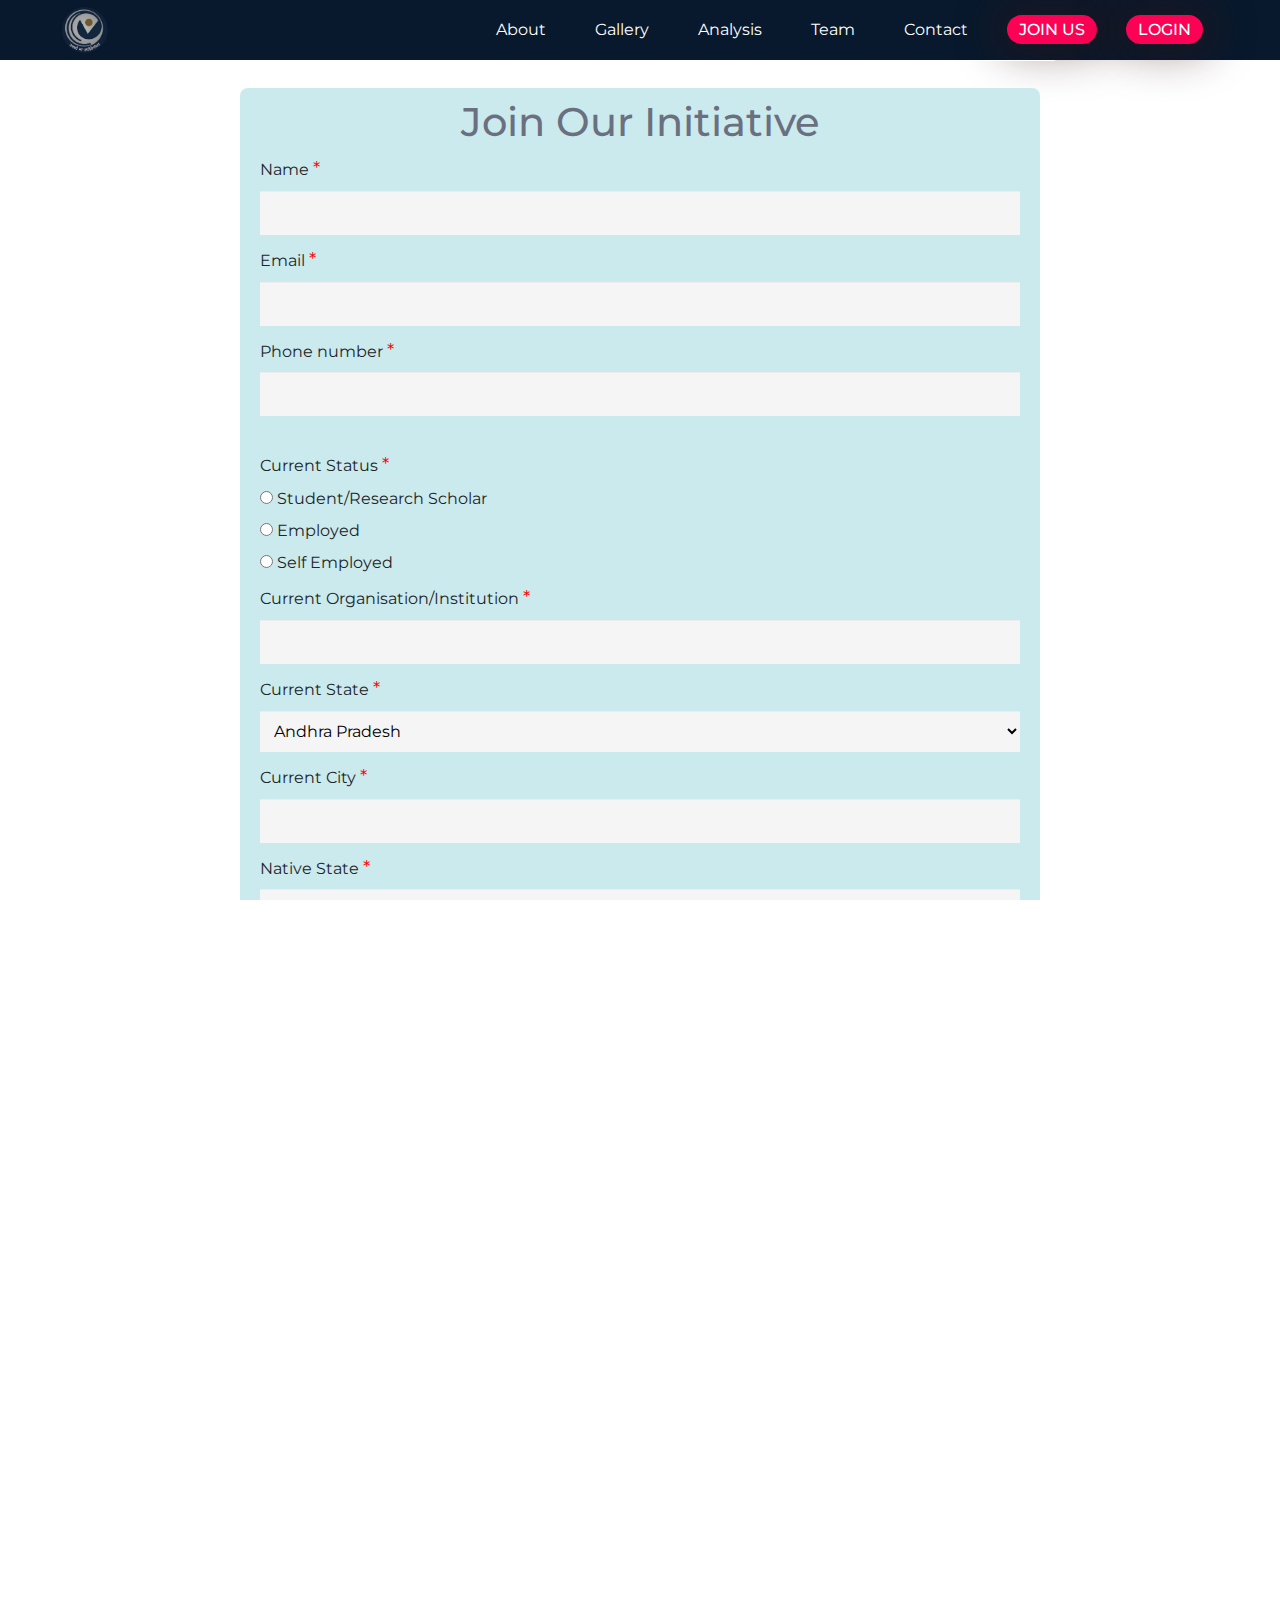
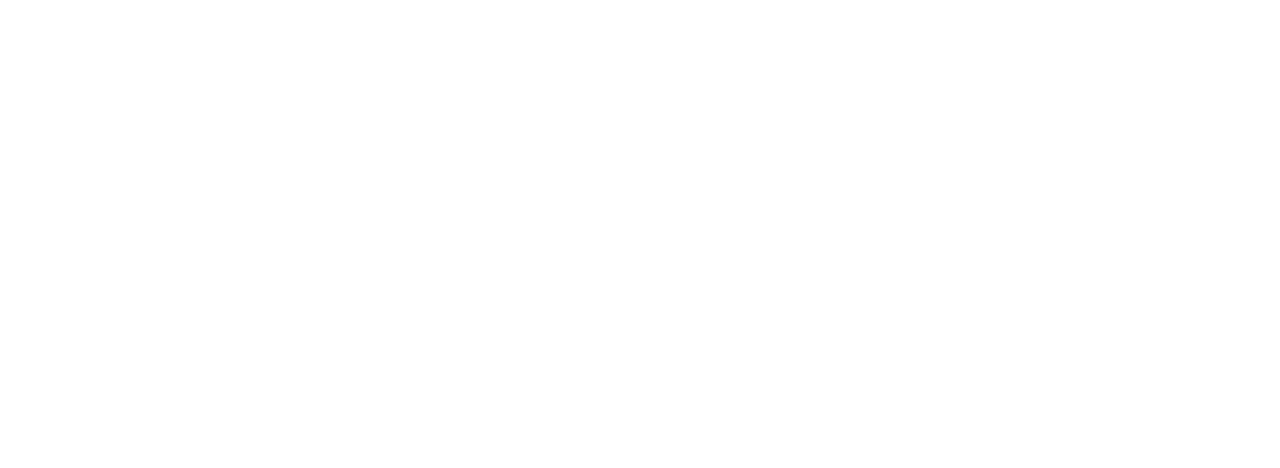
<file: join.html>
<!DOCTYPE html>
<html lang="eng">
<head>
	<title>C4CM|Join Us</title>
	<meta charset="UTF-8">
	<meta name="viewport" content="width=device-width, initial-scale=1.0">
	
	
	<link href="https://fonts.googleapis.com/css?family=Montserrat:300,300i,400,400i,500,500i,600,600i,700,700i&display=swap" rel="stylesheet">
  <link href="https://fonts.googleapis.com/css2?family=Merriweather:wght@300;400;700&display=swap" rel="stylesheet">
	<!-- Stylesheets -->
	<link rel="stylesheet" href="css/bootstrap.min.css"/>
	<link rel="stylesheet" href="css/font-awesome.min.css"/>
	<link rel="stylesheet" href="css/owl.carousel.min.css"/>
	<link rel="stylesheet" href="css/slicknav.min.css"/>

	<!-- Main Stylesheets -->
  <link rel="stylesheet" href="css/style.css"/>	
  <link rel="stylesheet" href="css/customecss/home.css">
  <link rel="stylesheet" href="css/customecss/share.css">
</head>
<body>
	<header class="header-section clearfix" id="top">
		<a href="index.html" class="site-logo">
			<img src="images/ccm.png" alt="logo"></a>
		
		</div>
		<ul class="main-menu">
			<li><a href="">About</a></li>
			<li><a href="gallery.html">Gallery</a></li>
			<li><a href="quiz.html">Analysis</a></li>
			<li><a href="img/soon.jpg">Team</a></li>					
			<li><a href="contact.html">Contact</a></li>
				<li>
				<a href="join.html" class="site-btn">Join us</a>
			</li>
			<li>
				<a href="http://centre4cm.org/admin_login.php" class="site-btn">Login</a>
			</li>
		</ul>
	</header>
    <section>
      <div class="container">
        <div class="row justify-content-center">
          <div class="col-auto contentclass">
            <form name="google-sheet" method="post" id="join_form">
              <p class="h1 text-center">Join Our Initiative</p>
              <fieldset>
                <label class="" for="first_name">Name <span class="form-required">*</span></label>
                <input type="text" name="name" required />

                <label class="" for="email">Email <span class="form-required">*</span></label>
                <input type="email" name="email" required />

                <label class="" for="mobile number">Phone number <span class="form-required">*</span></label>
                <input type="text" name="phone_number" required />
                <br /><br />
                <label class="" for="status">Current Status <span class="form-required">*</span> </label><br />
                <input type="radio" id="student" name="status" value="Student/Research Scholar" />
                <label for="student">Student/Research Scholar</label><br />
                <input type="radio" id="employed" name="status" value="employed" />
                <label for="employed">Employed</label><br />
                <input type="radio" id="self-employed" name="status" value="self-employed" />
                <label for="self-employed">Self Employed</label><br />
                <label class="" for="current institute/organization">Current Organisation/Institution
                  <span class="form-required">*</span></label>
                <input type="text" name="current-organisation/institution" required />

                <br />
                <label class="" for="current-state">Current State <span class="form-required">*</span></label>
                <select name="current-state" id="state" required>
                 <option value="Andhra Pradesh">Andhra Pradesh</option>
                  <option value="Andaman and Nicobar Islands">Andaman and Nicobar Islands</option>
                  <option value="Arunachal Pradesh">Arunachal Pradesh</option>
                  <option value="Assam">Assam</option>
                  <option value="Bihar">Bihar</option>
                  <option value="Chandigarh">Chandigarh</option>
                  <option value="Chhattisgarh">Chhattisgarh</option>
                  <option value="Dadar and Nagar Haveli">Dadar and Nagar Haveli</option>
                  <option value="Daman and Diu">Daman and Diu</option>
                  <option value="Delhi">Delhi</option>
                  <option value="Lakshadweep">Lakshadweep</option>
                  <option value="Puducherry">Puducherry</option>
                  <option value="Goa">Goa</option>
                  <option value="Gujarat">Gujarat</option>
                  <option value="Haryana">Haryana</option>
                  <option value="Himachal Pradesh">Himachal Pradesh</option>
                  <option value="Jammu and Kashmir">Jammu and Kashmir</option>
                  <option value="Jharkhand">Jharkhand</option>
                  <option value="Karnataka">Karnataka</option>
                  <option value="Kerala">Kerala</option>
                  <option value="Ladakh">Kerala</option>
                  <option value="Madhya Pradesh">Madhya Pradesh</option>
                  <option value="Maharashtra">Maharashtra</option>
                  <option value="Manipur">Manipur</option>
                  <option value="Meghalaya">Meghalaya</option>
                  <option value="Mizoram">Mizoram</option>
                  <option value="Nagaland">Nagaland</option>
                  <option value="Odisha">Odisha</option>
                  <option value="Punjab">Punjab</option>
                  <option value="Rajasthan">Rajasthan</option>
                  <option value="Sikkim">Sikkim</option>
                  <option value="Tamil Nadu">Tamil Nadu</option>
                  <option value="Telangana">Telangana</option>
                  <option value="Tripura">Tripura</option>
                  <option value="Uttar Pradesh">Uttar Pradesh</option>
                  <option value="Uttarakhand">Uttarakhand</option>
                  <option value="West Bengal">West Bengal</option>
                </select>

                <label class="" for="current-city">Current City <span class="form-required">*</span></label>
                <input type="text" name="current-city" required />
                <br />

                <label class="" for="native-state">Native State <span class="form-required">*</span></label>
                <select name="native-state" id="state" required>
                  <option value="Andhra Pradesh">Andhra Pradesh</option>
                  <option value="Andaman and Nicobar Islands">Andaman and Nicobar Islands</option>
                  <option value="Arunachal Pradesh">Arunachal Pradesh</option>
                  <option value="Assam">Assam</option>
                  <option value="Bihar">Bihar</option>
                  <option value="Chandigarh">Chandigarh</option>
                  <option value="Chhattisgarh">Chhattisgarh</option>
                  <option value="Dadar and Nagar Haveli">Dadar and Nagar Haveli</option>
                  <option value="Daman and Diu">Daman and Diu</option>
                  <option value="Delhi">Delhi</option>
                  <option value="Lakshadweep">Lakshadweep</option>
                  <option value="Puducherry">Puducherry</option>
                  <option value="Goa">Goa</option>
                  <option value="Gujarat">Gujarat</option>
                  <option value="Haryana">Haryana</option>
                  <option value="Himachal Pradesh">Himachal Pradesh</option>
                  <option value="Jammu and Kashmir">Jammu and Kashmir</option>
                  <option value="Jharkhand">Jharkhand</option>
                  <option value="Karnataka">Karnataka</option>
                  <option value="Kerala">Kerala</option>
                  <option value="Ladakh">Ladakh</option>
                  <option value="Madhya Pradesh">Madhya Pradesh</option>
                  <option value="Maharashtra">Maharashtra</option>
                  <option value="Manipur">Manipur</option>
                  <option value="Meghalaya">Meghalaya</option>
                  <option value="Mizoram">Mizoram</option>
                  <option value="Nagaland">Nagaland</option>
                  <option value="Odisha">Odisha</option>
                  <option value="Punjab">Punjab</option>
                  <option value="Rajasthan">Rajasthan</option>
                  <option value="Sikkim">Sikkim</option>
                  <option value="Tamil Nadu">Tamil Nadu</option>
                  <option value="Telangana">Telangana</option>
                  <option value="Tripura">Tripura</option>
                  <option value="Uttar Pradesh">Uttar Pradesh</option>
                  <option value="Uttarakhand">Uttarakhand</option>
                  <option value="West Bengal">West Bengal</option>
                </select>

                <label class="" for="native-city">Native City <span class="form-required">*</span></label>
                <input type="text" name="native-city" required />
                <br /><br />
                <label class="" for="apply-for">Applying for <span class="form-required">*</span></label><br />
                <input type="radio" id="campus-ambassador" name="apply-for" value="Campus Ambassador" />
                <label for="campus-ambassador">Campus Ambassador</label><br />
                <input type="radio" id="city-representative" name="apply-for" value="City Representative" />
                <label for="city-representative">City Representative</label><br />
                <input type="radio" id="volunteer" name="apply-for" value="Volunteer" />
                <label for="volunteer">Volunteer</label><br />
                <input type="radio" id="resource-person" name="apply-for" value="Resource Person" />
                <label for="resource-person">Resource Person</label><br />
                <input type="radio" id="other" name="apply-for" value="other" />
                <label for="other">Other</label>
                <input type="text" name="other_text" placeholder="If chosen other" />
                <br /><br />

                <label class="" for="facebook">Facebook Profile Link:</label>
                <input type="url" name="facebook-profile" />

                <label class="" for="linkedin">LinkedIn Profile Link:</label>
                <input type="url" name="linkedin-profile" />
                <label class="" for="how-know-about">How did you come to know about The Centre for Conflict
                  Management? (Kindly mention the name of person)
                  <span class="form-required">*</span></label>
                <input type="text" name="from-where-you-came-to-know-about-us" required />
              </fieldset>
              <button type="submit" class="btn btn-primary btn-block" "
                >
                <!-- onclick=" return confirm('Confirm your details.'); -->
                Submit
              </button>
            </form>
          </div>
        </div>
      </div>
    </section>
  </div>

 <footer class="footer-section">
		<div class="container">
			<div class="row">
				<div class="col-xl-6 col-lg-7 order-lg-2">
					<div class="row">
						<div class="col-sm-6">
							<div class="footer-widget">
								<h2>About</h2>
								<ul>
									<li><a href="index.html">About</a></li>
									<li><a href="gallery.html">Gallery</a></li>
									<li><a href="img/soon.jpg">Team</a></li>
									<li><a href="FAQ.html">FaQ</a></li>
								</ul>
							</div>
						</div>
					
					</div>
				</div>
				<div class="col-xl-6 col-lg-5 order-lg-1">
					<img src="images/ccm.png" alt="Brand-logo">
					<div class="copyright">
Copyright &copy;<script>document.write(new Date().getFullYear());</script> All rights reserved | CCM <!--<i class="fa fa-heart-o" aria-hidden="true"></i> by <a href="" target="_blank"></a>
--></div>
					<div class="social-links">
						<a href="https://www.instagram.com/centre4cm/"><i class="fa fa-instagram"></i></a>
						<a href="https://www.facebook.com/centre4cm/"><i class="fa fa-facebook"></i></a>
						<a href="https://twitter.com/centre4cm"><i class="fa fa-twitter"></i></a>
						<a href="http://linkedin.com/in/centre4cm"><i class="fa fa-linkedin"></i></a>
						<a href=""><i class="fa fa-whatsapp"></i></a>
					</div>
				</div>
			</div>
		</div>
	</footer>

  <script src="https://code.jquery.com/jquery-3.5.1.min.js"
    integrity="sha256-9/aliU8dGd2tb6OSsuzixeV4y/faTqgFtohetphbbj0=" crossorigin="anonymous"></script>
  <!--  <script src="https://code.jquery.com/jquery-3.5.1.slim.min.js"
          integrity="sha384-DfXdz2htPH0lsSSs5nCTpuj/zy4C+OGpamoFVy38MVBnE+IbbVYUew+OrCXaRkfj"
          crossorigin="anonymous"></script> -->
  <script src="https://cdn.jsdelivr.net/npm/popper.js@1.16.0/dist/umd/popper.min.js"
    integrity="sha384-Q6E9RHvbIyZFJoft+2mJbHaEWldlvI9IOYy5n3zV9zzTtmI3UksdQRVvoxMfooAo"
    crossorigin="anonymous"></script>
  <script src="https://stackpath.bootstrapcdn.com/bootstrap/4.5.0/js/bootstrap.min.js"
    integrity="sha384-OgVRvuATP1z7JjHLkuOU7Xw704+h835Lr+6QL9UvYjZE3Ipu6Tp75j7Bh/kR0JKI"
    crossorigin="anonymous"></script>
  <script>
    const scriptURL =
      "https://script.google.com/macros/s/AKfycby84gPfLyhVmvpKMXi6UI2kjjAfunfhOlQuf3l2j-DvlOlIzGQ/exec";
    const form = document.forms["google-sheet"];

    form.addEventListener("submit", (e) => {
      e.preventDefault();
      fetch(scriptURL, { method: "POST", body: new FormData(form) })
        .then((response) => {
          var r = confirm("Confirm your details!");
          if (r == true)
            alert("Thanks for Contacting us..! We Will Contact You Soon...");
        })
        .catch((error) => console.error("Error!", error.message));
    });
  </script>
        <script>
               function toggleSidebar(ref) {
  ref.classList.toggle('active');
  document.getElementById('sidebar').classList.toggle('active');
}</script>
</body>

</html>
</file>
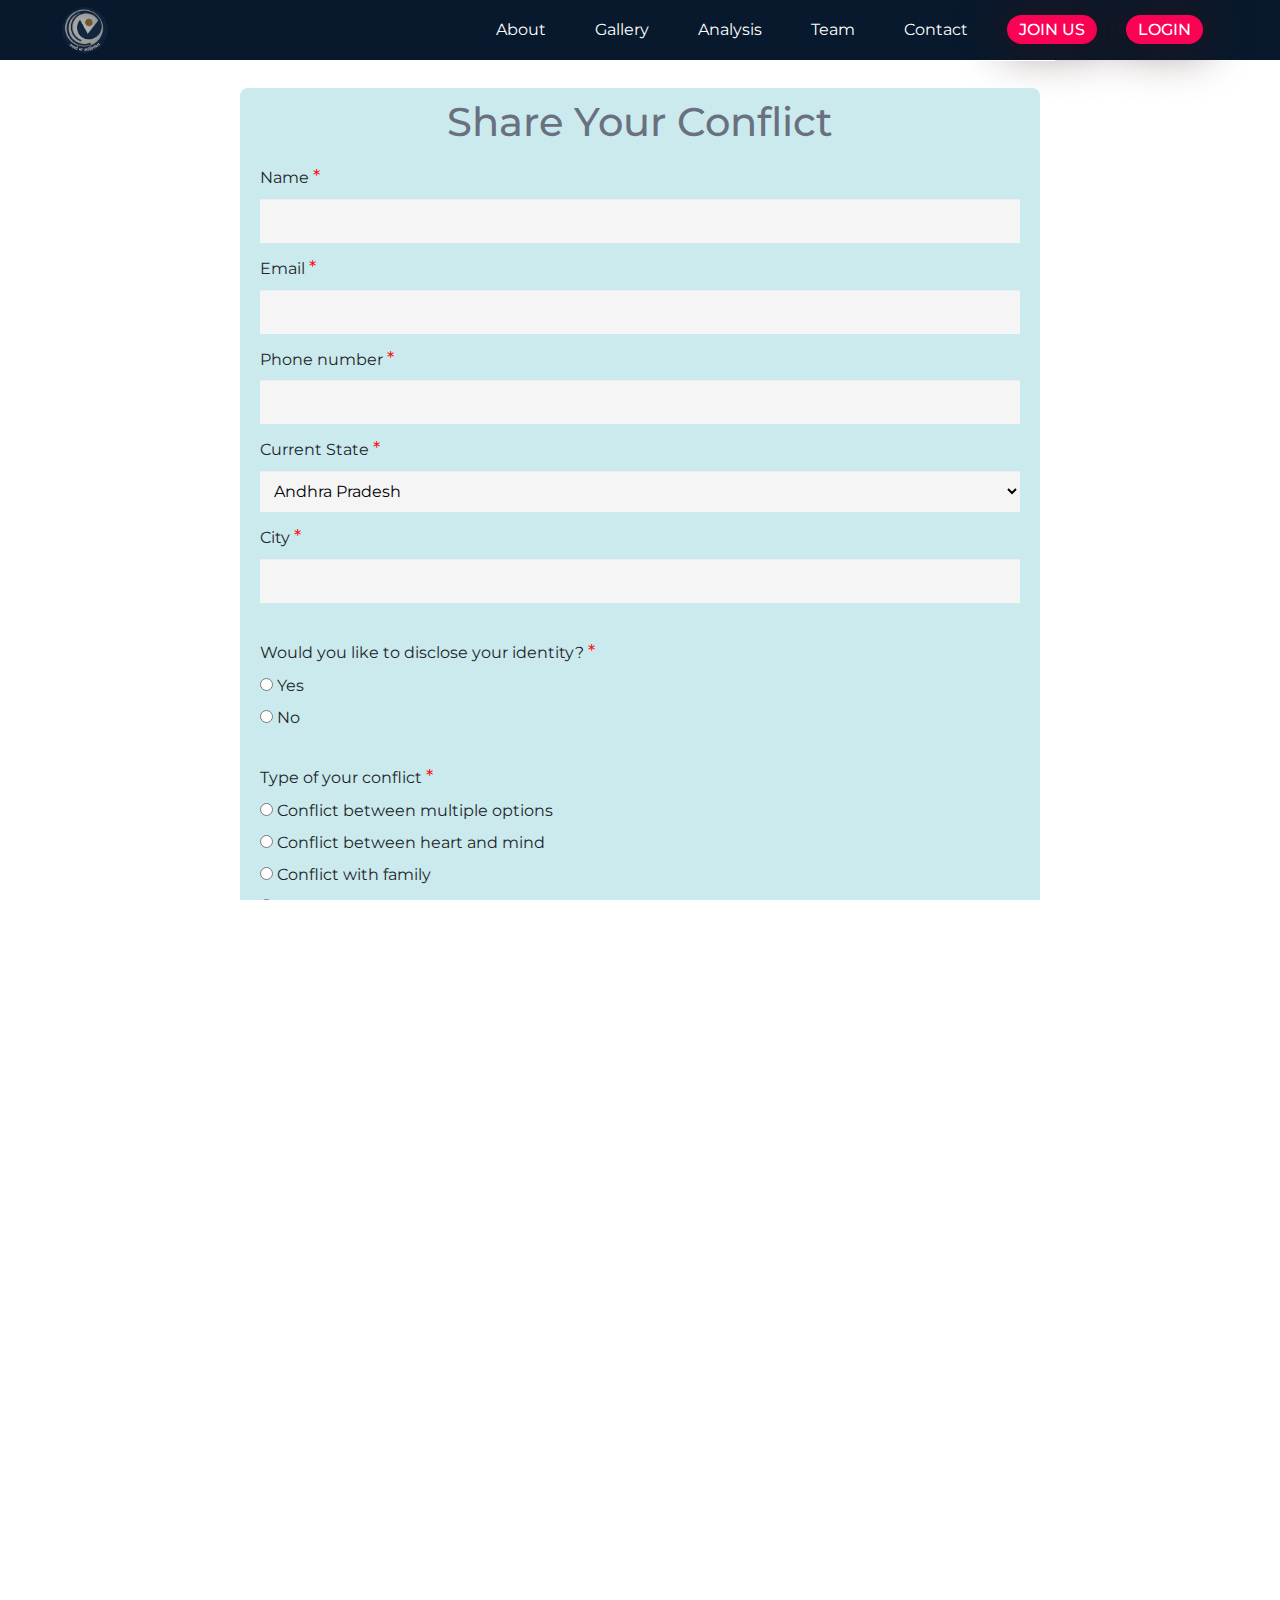
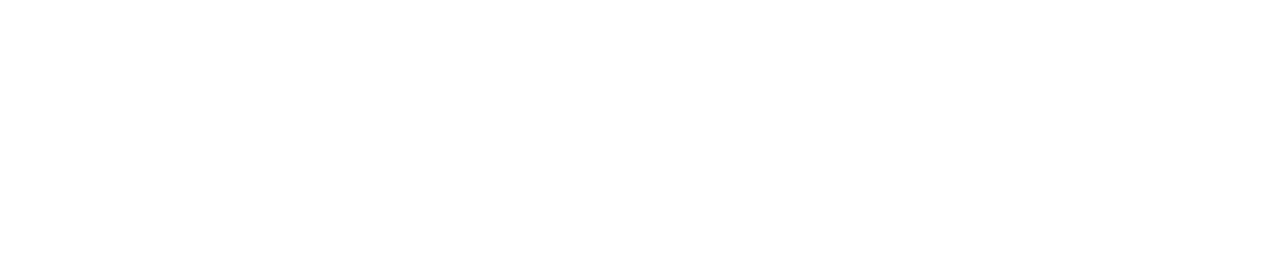
<file: share.html>
<!DOCTYPE html>
<html lang="eng">
<head>
	<title>C4CM</title>
	<meta charset="UTF-8">
	<meta name="viewport" content="width=device-width, initial-scale=1.0">
	
	
	<link href="https://fonts.googleapis.com/css?family=Montserrat:300,300i,400,400i,500,500i,600,600i,700,700i&display=swap" rel="stylesheet">
    <link href="https://fonts.googleapis.com/css2?family=Merriweather:wght@300;400;700&display=swap" rel="stylesheet">
	<!-- Stylesheets -->
	<link rel="stylesheet" href="css/bootstrap.min.css"/>
	<link rel="stylesheet" href="css/font-awesome.min.css"/>
	<link rel="stylesheet" href="css/owl.carousel.min.css"/>
	<link rel="stylesheet" href="css/slicknav.min.css"/>

	<!-- Main Stylesheets -->
  <link rel="stylesheet" href="css/style.css"/>	
  <link rel="stylesheet" href="css/customecss/share.css">
  <link rel="stylesheet" href="css/customecss/home.css">
</head>
<body>
	<header class="header-section clearfix" id="top">
		<a href="index.html" class="site-logo">
			<img src="images/ccm.png" alt="logo"></a>
		
		</div>
		<ul class="main-menu">
			<li><a href="">About</a></li>
			<li><a href="gallery.html">Gallery</a></li>
			<li><a href="quiz.html">Analysis</a></li>
			<li><a href="img/soon.jpg">Team</a></li>					
			<li><a href="contact.html">Contact</a></li>
				<li>
				<a href="join.html" class="site-btn">Join us</a>
			</li>
			<li>
				<a href="http://centre4cm.org/admin_login.php" class="site-btn">Login</a>
			</li>
		</ul>
  </header>
  
      <section>
        <div class="container">
          <div class="row justify-content-center">
            <div class="col-auto contentclass">
              <form name="google-sheet" method="post" action="share.php">
                <fieldset>
                  <legend><p class="h1 text-center">Share Your Conflict</p></legend>
                  <label class="" for="first_name"
                    >Name <span class="form-required">*</span></label
                  >
                  <input type="text" name="name" required />

                  <label class="" for="email"
                    >Email <span class="form-required">*</span></label
                  >
                  <input type="email" name="email" required />

                  <label class="" for="mobile number"
                    >Phone number <span class="form-required">*</span></label
                  >
                  <input type="text" name="phone_number" required />

                  <label class="" for="current-state">Current State <span class="form-required">*</span></label>
                <select name="current-state" id="state" required>
                 <option value="Andhra Pradesh">Andhra Pradesh</option>
                  <option value="Andaman and Nicobar Islands">Andaman and Nicobar Islands</option>
                  <option value="Arunachal Pradesh">Arunachal Pradesh</option>
                  <option value="Assam">Assam</option>
                  <option value="Bihar">Bihar</option>
                  <option value="Chandigarh">Chandigarh</option>
                  <option value="Chhattisgarh">Chhattisgarh</option>
                  <option value="Dadar and Nagar Haveli">Dadar and Nagar Haveli</option>
                  <option value="Daman and Diu">Daman and Diu</option>
                  <option value="Delhi">Delhi</option>
                  <option value="Lakshadweep">Lakshadweep</option>
                  <option value="Puducherry">Puducherry</option>
                  <option value="Goa">Goa</option>
                  <option value="Gujarat">Gujarat</option>
                  <option value="Haryana">Haryana</option>
                  <option value="Himachal Pradesh">Himachal Pradesh</option>
                  <option value="Jammu and Kashmir">Jammu and Kashmir</option>
                  <option value="Jharkhand">Jharkhand</option>
                  <option value="Karnataka">Karnataka</option>
                  <option value="Kerala">Kerala</option>
                  <option value="Ladakh">Kerala</option>
                  <option value="Madhya Pradesh">Madhya Pradesh</option>
                  <option value="Maharashtra">Maharashtra</option>
                  <option value="Manipur">Manipur</option>
                  <option value="Meghalaya">Meghalaya</option>
                  <option value="Mizoram">Mizoram</option>
                  <option value="Nagaland">Nagaland</option>
                  <option value="Odisha">Odisha</option>
                  <option value="Punjab">Punjab</option>
                  <option value="Rajasthan">Rajasthan</option>
                  <option value="Sikkim">Sikkim</option>
                  <option value="Tamil Nadu">Tamil Nadu</option>
                  <option value="Telangana">Telangana</option>
                  <option value="Tripura">Tripura</option>
                  <option value="Uttar Pradesh">Uttar Pradesh</option>
                  <option value="Uttarakhand">Uttarakhand</option>
                  <option value="West Bengal">West Bengal</option>
                </select>

                  <label class="" for="city"
                    >City <span class="form-required">*</span></label
                  >
                  <input type="text" name="city" required />
                  <br /><br />
                  <label class="" for="identity"
                    >Would you like to disclose your identity?
                    <span class="form-required">*</span></label
                  ><br />
                  <input type="radio" id="yes" name="identity" value="yes" />
                  <label for="yes">Yes</label><br />
                  <input type="radio" id="no" name="identity" value="no" />
                  <label for="no">No</label><br />
                  <br />
                  <label class="" for="conflict type"
                    >Type of your conflict
                    <span class="form-required">*</span></label
                  ><br />
                  <input
                    type="radio"
                    id="multiple options"
                    name="conflict_type"
                    value="conflict between multiple options"
                    required
                  />
                  <label for="conflict between multiple options"
                    >Conflict between multiple options</label
                  ><br />

                  <input
                    type="radio"
                    id="heart and mind"
                    name="conflict_type"
                    value="conflict between heart and mind"
                    required
                  />
                  <label for="conflict between heart and mind"
                    >Conflict between heart and mind</label
                  ><br />

                  <input
                    type="radio"
                    id="family"
                    name="conflict_type"
                    value="conflict with family"
                    required
                  />
                  <label for="conflict with family">Conflict with family</label
                  ><br />

                  <input
                    type="radio"
                    id="workplace"
                    name="conflict_type"
                    value="conflict at workplace"
                    required
                  />
                  <label for="conflict at workplace"
                    >Conflict at workplace</label
                  ><br />

                  <input
                    type="radio"
                    id="other relationships"
                    name="conflict_type"
                    value="conflict in other relationships"
                    required
                  />
                  <label for="conflict in other relationships"
                    >Conflict in other relationships</label
                  ><br />

                  <input
                    type="radio"
                    id="others"
                    name="conflict_type"
                    value="others"
                    required
                  />
                  <label for="others">Others</label><br />

                  <br />

                  <label for="language"
                    >Language you are choosing to share your conflict
                    <span class="form-required">*</span></label
                  ><br />
                  <select name="language" id="langauage" required>
                    <option>English</option>
                    <option>Hindi</option>
                    <option>Bengali</option>
                    <option>Assamese</option>
                    <option>Bodo</option>
                    <option>Dogri</option>
                    <option>Gujrati</option>
                    <option>Kannada</option>
                    <option>Kashmiri</option>
                    <option>Konkani</option>
                    <option>Maithili</option>
                    <option>Malayalam</option>
                    <option>Manipuri</option>
                    <option>Marathi</option>
                    <option>Nepali</option>
                    <option>Odia</option>
                    <option>Punjabi</option>
                    <option>Sanskrit</option>
                    <option>Santali</option>
                    <option>Sindhi</option>
                    <option>Tamil</option>
                    <option>Telegu</option>
                    <option>Urdu</option>
                  </select>

                  <label for="Conflict"
                    >Share your conflict
                    <span class="form-required">*</span></label
                  ><br />
                  <!-- <input type="text" name="conflict" id="Conflict" required /> -->
                  <textarea
                    name="conflict"
                    id="Conflict"
                    cols="30"
                    rows="10"
                    required
                  ></textarea>
                </fieldset>
                <input type="submit" name="submit" id="submit" class="btn btn-primary btn-block">
              </form>
            </div>
          </div>
        </div>
      </section>
    
 <footer class="footer-section">
		<div class="container">
			<div class="row">
				<div class="col-xl-6 col-lg-7 order-lg-2">
					<div class="row">
						<div class="col-sm-6">
							<div class="footer-widget">
								<h2>About</h2>
								<ul>
									<li><a href="index.html">About</a></li>
									<li><a href="gallery.html">Gallery</a></li>
									<li><a href="img/soon.jpg">Team</a></li>
									<li><a href="FAQ.html">FaQ</a></li>
								</ul>
							</div>
						</div>
					
					</div>
				</div>
				<div class="col-xl-6 col-lg-5 order-lg-1">
					<img src="images/ccm.png" alt="Brand-logo">
					<div class="copyright">
Copyright &copy;<script>document.write(new Date().getFullYear());</script> All rights reserved | CCM 
</div>
					<div class="social-links">
						<a href="https://www.instagram.com/centre4cm/"><i class="fa fa-instagram"></i></a>
						<a href="https://www.facebook.com/centre4cm/"><i class="fa fa-facebook"></i></a>
						<a href="https://twitter.com/centre4cm"><i class="fa fa-twitter"></i></a>
						<a href="http://linkedin.com/in/centre4cm"><i class="fa fa-linkedin"></i></a>
						<a href=""><i class="fa fa-whatsapp"></i></a>						
					</div>
				</div>
			</div>
		
		</div>
			<div class=backtotop>
		<a href="#top"><i class="fa fa-arrow-circle-o-up"></i></a>
		</div>
	</footer>

    <script
      src="https://code.jquery.com/jquery-3.5.1.min.js"
      integrity="sha256-9/aliU8dGd2tb6OSsuzixeV4y/faTqgFtohetphbbj0="
      crossorigin="anonymous"
    ></script>
    <!--  <script src="https://code.jquery.com/jquery-3.5.1.slim.min.js"
          integrity="sha384-DfXdz2htPH0lsSSs5nCTpuj/zy4C+OGpamoFVy38MVBnE+IbbVYUew+OrCXaRkfj"
          crossorigin="anonymous"></script> -->
    <script
      src="https://cdn.jsdelivr.net/npm/popper.js@1.16.0/dist/umd/popper.min.js"
      integrity="sha384-Q6E9RHvbIyZFJoft+2mJbHaEWldlvI9IOYy5n3zV9zzTtmI3UksdQRVvoxMfooAo"
      crossorigin="anonymous"
    ></script>
    <script
      src="https://stackpath.bootstrapcdn.com/bootstrap/4.5.0/js/bootstrap.min.js"
      integrity="sha384-OgVRvuATP1z7JjHLkuOU7Xw704+h835Lr+6QL9UvYjZE3Ipu6Tp75j7Bh/kR0JKI"
      crossorigin="anonymous"
    ></script>
   <!-- <script>
      const scriptURL =
        "https://script.google.com/macros/s/AKfycbyZbdSOtYYdzFGMmQXBNprnpAolhLF-Wf4gTmGrp2XUjHyKCHg/exec";
      const form = document.forms["google-sheet"];

      form.addEventListener("submit", (e) => {
        e.preventDefault();
        fetch(scriptURL, { method: "POST", body: new FormData(form) })
          .then((response) =>
            alert("Thanks for Contacting us..! We Will Contact You Soon...")
          )
          .catch((error) => console.error("Error!", error.message));
      });
    </script>-->
  </body>
</html>
</file>
<file: css/style.css>
* {
  box-sizing: border-box;
  padding: 0;
  margin: 0;
}

html,
body {
  scroll-behavior: smooth;
  overflow-x: hidden;
  height: 100%;
  font-family: "Montserrat", sans-serif;
  -webkit-font-smoothing: antialiased;
}

.landing {
  height: 650px;
  background-image: url(../images/14.jpg);
  backgrund-image: linear-gradient(
      to right,
      rgba(61, 101, 139, 0.3),
      rgba(61, 101, 139, 0.3)
    ),
    url("../images/12.jpg");
  background-size: cover, cover;
  background-position: center, right bottom;
  background-repeat: no-repeat, no-repeat;
  display: flex;
  align-items: center;
  justify-content: center;
}

.landing h1 {
  width: 100%;
  color: #ffffff;
  font-size: max(4vw, 20px);
  font-weight: 700;
  letter-spacing: 0;
  text-align: center;
  text-shadow: 1px 2px 7px rgba(53, 23, 14, 0.75);
}

.landing h3 {
  color: #ffffff;
  font-size: max(2vw, 10px);
  letter-spacing: 0;
  text-align: right;
  margin-right: 15%;
  text-shadow: 1px 2px 7px rgba(53, 23, 14, 0.5);
  margin-bottom: max(2vw, 25px);
}
.landing .site-btn {
  width: 250px;
  display: grid;
  margin: auto;
}

.header-section button {
  background-color: #fc0254;
  font-size: 16px;
  padding: 0;
  margin: 0;
}

.header-section a.site-btn {
  background-color: #fc0254;
  font-size: 16px;
  padding: 5px 12px;
  margin: 0 10 0 10px;
  -webkit-box-shadow: 0px 0px 41px 13px rgba(58, 20, 15, 0.37);
  box-shadow: 0px 0px 41px 13px rgba(58, 20, 15, 0.37);
}
.header-section a.site-btn:hover {
  background-color: white;
}

a.site-btn:hover {
  -webkit-box-shadow: 4px 4px 8px 1px rgba(22, 9, 71, 0.5);
  -moz-box-shadow: 4px 4px 8px 1px rgba(22, 9, 71, 0.5);
  box-shadow: 4px 4px 8px 1px rgba(22, 9, 71, 0.5);
}

.sirImg img {
  width: 100%;
  height: auto;
}

img {
  vertical-align: middle;
  border-style: none;
  width: 50px;
  height: 50px;
}

.Showcase-section .con h1 {
  color: white;
  font-size: max(2.6vw, 16px);
  text-align: center;
  padding: 120px;
  text-shadow: 0px 0px 2px rgba(17, 17, 17, 0.66);
}
.Showcase-section .con .btnn {
  display: flex;
  align-items: center;
  justify-content: center;
  margin: -50px;
}

.Showcase-section .con .site-btn {
  margin: 10px;
}

.Showcase-section .con {
  width: 100%;
  height: 500px;
  background-image: url(../images/peace.jpg);
  background-size: 1500px;
  left: 0;
  right: 0;
  bottom: 0px;
  margin-bottom: 10px;
  transition: 0.5s ease;
}

#join {
  background-image: url(../images/showcase/18.jpg);
}

#join2 {
  background-image: url(../images/showcase/14.jpg);
}

#join3 {
  background-image: url(../images/showcase/15.jpg);
}

#fixedsize {
  width: 20vw;
  height: 357px;
  display: flex;
  align-items: center;
  justify-content: center;
  text-align: center;
}

#fixedsize .w-title {
  font-weight: 400;
}
.con:hover {
  background-size: 1600px;
}

.column {
  width: 30rem;
  padding: 8px 10px;
  /*margin: 1px 3px;*/
}

.column .flip-card {
  border: solid white;
  position: relative;
  height: 280px;
  width: 300px;
  background-color: transparent;
  color: black;
  text-align: center;
  perspective: 1000px;
}

.column .flip-card-inner {
  position: relative;
  width: 100%;
  height: 100%;
  text-align: center;
  transition: transform 0.8s;
  transform-style: preserve-3d;
}

.column .flip-card:hover .flip-card-inner {
  transform: rotateY(180deg);
}

.column .flip-card-front,
.column .flip-card-back {
  position: absolute;
  width: 100%;
  height: 100%;
  -webkit-backface-visibility: hidden; /* Safari */
  backface-visibility: hidden;
}
.card-tile {
  color: #000;
}
.card-text:last-child {
  color: #000;
  line-height: 1.5;
  font-size: 14px;
}

b,
strong {
  font-family: merriweather;
  color: black;
  font-weight: bolder;
  font-size: smaller;
}
.column .flip-card-front {
  background-color: #bbb;
  color: black;
}

.column .flip-card-back {
  background-color: #f2f2f2;
  color: black;
  transform: rotateY(180deg);
}

.c-faderight,
.c-fadeleft {
  opacity: 0;
}

.animatedRight {
  -webkit-animation-duration: 1s;
  animation-duration: 1s;
  -webkit-animation-fill-mode: both;
  animation-fill-mode: both;
}
@-webkit-keyframes fadeRight {
  from {
    transform: translateX(-150px);
    opacity: 0;
  }
  to {
    transform: translateX(0);
    opacity: 1;
  }
}
@keyframes fadeRight {
  from {
    transform: translateX(-150px);
    opacity: 0;
  }
  to {
    transform: translateX(0);
    opacity: 1;
  }
}
.fadeRight {
  -webkit-animation-name: fadeRight;
  animation-name: fadeRight;
}

.animatedLeft {
  -webkit-animation-duration: 1s;
  animation-duration: 1s;
  -webkit-animation-fill-mode: both;
  animation-fill-mode: both;
}
@-webkit-keyframes fadeLeft {
  from {
    transform: (150px);
    opacity: 0;
  }
  to {
    transform: translateX(0);
    opacity: 1;
  }
}
@keyframes fadeLeft {
  from {
    transform: translateX(150px);
    opacity: 0;
  }
  to {
    transform: translateX(0);
    opacity: 1;
  }
}
.fadeLeft {
  -webkit-animation-name: fadeLeft;
  animation-name: fadeLeft;
}

.how-section .row {
  display: -ms-flexbox;
  display: flex;
  -ms-flex-wrap: wrap;
  flex-wrap: wrap;
  margin-right: -15px;
  margin-left: -15px;
}
.work-content {
  padding: 2rem 3% 1rem 4%;
}
.work-box {
  border: solid;
  -webkit-box-shadow: 5px 5px 20px -1px rgba(0, 0, 0, 0.5);
  box-shadow: 5px 5px 20px -1px rgba(0, 0, 0, 0.5);
}

a.projectAG img.img-fluid {
  width: 100%;
}
.work-img img {
  transition: all 1s;
}
.img-fluid {
  max-width: 100%;
  height: auto;
}
.w-title {
  font-family: merriweather;
  font-size: 28px;
  margin-bottom: 5px;
  padding: 0px 5px 5px 3px;
}
.w-more {
  padding: 5px 10px 10px 5px;
}

h1,
h2,
h3,
h4,
h5,
h6 {
  margin: 0;
  color: #0a183d;
  font-weight: 600;
  line-height: 1;
}

h1 {
  font-size: 70px;
}

h2 {
  font-size: 36px;
}

h3 {
  font-size: 30px;
}

h4 {
  font-size: 24px;
}

h5 {
  font-size: 18px;
}

h6 {
  font-size: 16px;
}

p {
  font-size: 15px;
  color: #6a7080;
  line-height: 1.8;
  font-weight: 500;
}

img {
  max-width: 100%;
}

input:focus,
select:focus,
button:focus,
textarea:focus {
  outline: none;
}

a:hover,
a:focus {
  text-decoration: none;
  outline: none;
}

ul,
ol {
  padding: 5px;
  margin: 0;
}

/*---------------------
Helper CSS
 -----------------------*/

.section-title {
  margin-bottom: 60px;
}

.section-title h2 {
  font-family: Merriweather;
  font-size: 60px;
  letter-spacing: 0.05vw;
  text-align: center;
  font-weight: 500;
}

.set-bg {
  background-repeat: no-repeat;
  background-size: cover;
  background-position: top center;
}

.spad {
  padding-top: 105px;
  padding-bottom: 105px;
}

.text-white h1,
.text-white h2,
.text-white h3,
.text-white h4,
.text-white h5,
.text-white h6,
.text-white p,
.text-white span,
.text-white li,
.text-white a {
  color: #fff;
}

/*---------------------
Commom elements
 -----------------------*/

/* buttons */

.site-btn {
  display: inline-block;
  border: none;
  font-size: 14px;
  font-weight: 500;
  padding: 15px 15px;
  border-radius: 50px;
  text-transform: uppercase;
  background: #fc0254;
  color: #fff;
  line-height: normal;
  cursor: pointer;
  text-align: center;
}

.site-btn:hover {
  color: #fff;
}

.site-btn.sb-c2 {
  background: #383b70;
}

/* Preloder */

#preloder {
  position: fixed;
  width: 100%;
  height: 100%;
  top: 0;
  left: 0;
  z-index: 999999;
  background: #000;
}

.loader {
  width: 40px;
  height: 40px;
  position: absolute;
  top: 50%;
  left: 50%;
  margin-top: -13px;
  margin-left: -13px;
  border-radius: 60px;
  animation: loader 0.8s linear infinite;
  -webkit-animation: loader 0.8s linear infinite;
}

@keyframes loader {
  0% {
    -webkit-transform: rotate(0deg);
    transform: rotate(0deg);
    border: 4px solid #f44336;
    border-left-color: transparent;
  }
  50% {
    -webkit-transform: rotate(180deg);
    transform: rotate(180deg);
    border: 4px solid #673ab7;
    border-left-color: transparent;
  }
  100% {
    -webkit-transform: rotate(360deg);
    transform: rotate(360deg);
    border: 4px solid #f44336;
    border-left-color: transparent;
  }
}

@-webkit-keyframes loader {
  0% {
    -webkit-transform: rotate(0deg);
    border: 4px solid #f44336;
    border-left-color: transparent;
  }
  50% {
    -webkit-transform: rotate(180deg);
    border: 4px solid #673ab7;
    border-left-color: transparent;
  }
  100% {
    -webkit-transform: rotate(360deg);
    border: 4px solid #f44336;
    border-left-color: transparent;
  }
}

/*------------------
Header section
 ---------------------*/

.header-section {
  padding-left: 55px;
  padding-right: 72px;
  background: #08192d;
}

.site-logo {
  display: inline-block;
  padding: 0;
  padding: 5px;
}

.header-right {
  float: right;
  padding: 44px 0;
  margin-left: 130px;
}

.header-right .hr-btn {
  display: inline-block;
  color: #979aa5;
}

.header-right .user-panel {
  display: inline-block;
}

.header-right .user-panel a {
  font-size: 16px;
  color: #ffffff;
  margin: 0 10px;
}

.header-right .user-panel .register {
  color: #fc0254;
  margin-right: 0;
}

.header-right span {
  color: #fff;
  display: inline-block;
  padding-left: 9px;
}

.main-menu {
  list-style: none;
  float: right;
  line-height: 0;
}

.main-menu li {
  display: inline-block;
  position: relative;
}

.main-menu li a {
  display: block;
  font-size: 16px;
  color: #ffffff;
  padding: 25px 10px;
  margin-left: 60px;
}

.main-menu li a:hover {
  color: #fc0254;
}

.main-menu li:first-child a {
  margin-left: 0;
}

.main-menu li:hover .sub-menu {
  visibility: visible;
  opacity: 1;
  margin-top: 0;
}

.main-menu .sub-menu {
  position: absolute;
  list-style: none;
  width: 220px;
  left: 60px;
  top: 100%;
  padding: 20px 0;
  visibility: hidden;
  opacity: 0;
  margin-top: 50px;
  background: #fff;
  z-index: 99;
  -webkit-transition: all 0.4s;
  transition: all 0.4s;
  -webkit-box-shadow: 2px 7px 20px rgba(0, 0, 0, 0.05);
  box-shadow: 2px 7px 20px rgba(0, 0, 0, 0.05);
}

.main-menu .sub-menu li {
  display: block;
}

.main-menu .sub-menu li a {
  display: block;
  color: #000;
  margin-left: 0;
  padding: 5px 20px;
}

.main-menu .sub-menu li a:hover {
  color: #fc0254;
}

.slicknav_menu {
  display: none;
}

/*------------------
Hero section
 ---------------------*/

.hero-section {
  overflow: hidden;
}

.hs-item {
  height: 724px;
  padding-bottom: 90px;
  display: -webkit-box;
  display: -ms-flexbox;
  display: flex;
  -webkit-box-align: center;
  -ms-flex-align: center;
  align-items: center;
  background: #0a183d;
}

.hs-item h2 {
  color: #fff;
  font-size: 70px;
  margin-bottom: 25px;
  line-height: 0.9;
  position: relative;
  top: 50px;
  opacity: 0;
}

.hs-item h2 span {
  color: #fc0254;
}

.hs-item p {
  color: #ffffff;
  opacity: 0.6;
  margin-bottom: 50px;
  position: relative;
  top: 50px;
  opacity: 0;
}

.hs-item .site-btn {
  position: relative;
  top: 50px;
  margin-bottom: 20px;
  opacity: 0;
}

.hs-item .sb-c2 {
  margin-left: 10px;
}

.hs-item .hs-text {
  padding-top: 90px;
  max-width: 475px;
}

.hr-img img {
  min-width: 602px;
  position: relative;
  left: -34px;
  top: 50px;
  opacity: 0;
}

.owl-item.active .hs-item img,
.owl-item.active .hs-item h2,
.owl-item.active .hs-item p,
.owl-item.active .hs-item .site-btn,
.owl-item.active .hs-item .site-btn.sb-c2 {
  top: 0;
  opacity: 1;
}

.owl-item.active .hs-item img {
  -webkit-transition: all 0.5s ease 0.2s;
  transition: all 0.5s ease 0.2s;
}

.owl-item.active .hs-item h2 {
  -webkit-transition: all 0.5s ease 0.4s;
  transition: all 0.5s ease 0.4s;
}

.owl-item.active .hs-item p {
  -webkit-transition: all 0.5s ease 0.6s;
  transition: all 0.5s ease 0.6s;
}

.owl-item.active .hs-item .site-btn {
  -webkit-transition: all 0.5s ease 0.8s;
  transition: all 0.5s ease 0.8s;
}

.owl-item.active .hs-item .site-btn.sb-c2 {
  -webkit-transition: all 0.5s ease 1s;
  transition: all 0.5s ease 1s;
}

.hero-slider .owl-dots {
  position: absolute;
  bottom: 33px;
  left: calc(50% - 588px);
  max-width: 1176px;
  width: 100%;
  padding-left: 15px;
}

.hero-slider .owl-dots .owl-dot {
  width: 8px;
  height: 8px;
  border-radius: 50%;
  background: #383b70;
  margin-right: 10px;
}

.hero-slider .owl-dots .owl-dot.active {
  background: #fc0254;
}

/* ----------------
Intro section
 -------------------*/

.intro-section p {
  margin-bottom: 35px;
  padding-top: 10px;
}

/* ----------------
How section
 -------------------*/

.how-section {
  background-color: #0a183d;
}

.how-item .hi-icon {
  position: relative;
  width: 57px;
  height: 57px;
  border-radius: 50%;
  background: #fc0254;
  margin-bottom: 25px;
}

.how-item .hi-icon img {
  position: absolute;
  right: -8px;
  bottom: 0;
}

.how-item h4 {
  margin-bottom: 25px;
}

.how-item p {
  font-weight: 400;
  opacity: 0.6;
}

/* ----------------
Concept section
 -------------------*/

.concept-section p {
  padding-top: 5px;
}

.concept-item {
  text-align: center;
  padding-top: 35px;
}

.concept-item img {
  border-radius: 40px;
  margin-bottom: 15px;
}

/* --------------------
Subscription section
 -----------------------*/

.subscription-section {
  background: #0a183d;
}

.sub-text {
  padding-right: 15px;
}

.sub-text h2 {
  color: #fff;
  font-size: 50px;
  margin-bottom: 20px;
  font-weight: 400;
}

.sub-text h3 {
  color: #fc0254;
  margin-bottom: 30px;
  font-weight: 500;
}

.sub-text p {
  color: #fff;
  font-weight: 300;
  opacity: 0.6;
  margin-bottom: 40px;
}

.sub-list {
  list-style: none;
  background: #1c294a;
  padding: 70px 15px 50px 155px;
  border-radius: 42px;
}

.sub-list li {
  color: #ffffff;
  font-size: 18px;
  margin-bottom: 25px;
}

.sub-list li img {
  padding-right: 28px;
}

/* ----------------
Premium section 
 -------------------*/

.premium-section p {
  margin-bottom: 50px;
}

.premium-item {
  text-align: center;
  padding-top: 35px;
}

.premium-item img {
  width: 190px;
  height: 190px;
  border-radius: 50%;
  margin-bottom: 40px;
}

.premium-item h4 {
  margin-bottom: 4px;
}

.premium-item p {
  margin-bottom: 0;
}

/* ----------------
Responsive
 -------------------*/

.footer-section {
  background: #0a183d;
  padding: 100px 0 85px;
}

.footer-widget {
  padding-top: 2px;
}

.footer-widget h2 {
  font-size: 16px;
  color: #fff;
  text-transform: uppercase;
  margin-bottom: 30px;
}

.footer-widget ul {
  list-style: none;
}

.footer-widget ul li a {
  display: inline-block;
  color: #6a7080;
  font-size: 14px;
  margin-bottom: 10px;
}

.copyright {
  font-size: 11px;
  text-transform: uppercase;
  font-weight: 500;
  color: #505565;
  padding: 10px 0 25px;
}

.social-links a {
  display: inline-block;
  color: #6a7080;
  font-size: 18px;
  margin-right: 35px;
}
.backtotop {
  float: right;
  font-size: 50px;
  padding-right: 15px;
}
.backtotop a {
  color: #aaa;
  text-shadow: 0px 0px 9px rgba(206, 206, 206, 0.2);
}

/* ----------------
Contact page
 -------------------*/

.contactinfo h4 {
  font-weight: 500;
  font-size: 24px;
  margin-bottom: 15px;
}
.section-title hr {
  position: relative;
  left: 35%;
  display: block;
  width: 30%;
  border: 0.8px solid;
}

.email {
  letter-spacing: 0;
  margin-top: 50px;
}
#contact h2 {
  font-size: 40px;
  font-weight: 500;
}
#socialheading h4 {
  font-weight: 500;
  font-size: 24px;
  margin-bottom: 20px;
}
.contact-warp {
  padding: 100px 53px 104px 78px;
}

.contact-warp p {
  padding-top: 40px;
  margin-bottom: 50px;
}

.contact-warp ul {
  margin-bottom: 90px;
  list-style: none;
}

.contact-warp ul li {
  font-size: 14px;
  color: #0a183d;
  font-size: 14px;
  margin-bottom: 15px;
  font-weight: 500;
}

@media only screen and (max-width: 479px) {
  .contactinfo h4 {
    font-weight: 500;
    font-size: 22px;
    margin-bottom: 5px;
    letter-spacing: -0.8px;
  }
  .email {
    letter-spacing: 0;
    display: block;
    text-align: center;
    margin: 0;
  }
  .section-title hr {
    margin: 6px;
    position: relative;
    left: 10%;
    display: block;
    width: 75%;
    border: 0.5px solid;
  }

  .contactinfo {
    margin-bottom: 25px;
  }

  #socialheading .social-links {
    display: block;
    text-align: center;
  }

  #contact h2 {
    font-size: 40px;
    font-weight: 500;
  }

  #socialheading h4 {
    font-weight: 500;
    font-size: 22px;
    margin-bottom: 5px;
    letter-spacing: -1px;
  }
}

/* ----------------
Responsive
 -------------------*/

@media (min-width: 1200px) {
  .container {
    max-width: 1176px;
  }
  .premium-item img {
    width: 140px;
    height: 140px;
    border-radius: 50%;
    margin-bottom: 40px;
  }
}

/* Medium screen : 992px. */

@media only screen and (min-width: 1200px) and (max-width: 1360px) {
  .header-right {
    margin-left: 50px;
  }
  .main-menu li a {
    margin-left: 25px;
  }
  .main-menu .sub-menu {
    left: 25px;
  }
}

/* Medium screen : 992px. */

@media only screen and (min-width: 992px) and (max-width: 1199px) {
  .header-section {
    padding-left: 15px;
    padding-right: 20px;
  }
  .header-right {
    margin-left: 20px;
  }
  .main-menu li a {
    margin-left: 15px;
  }
  .main-menu .sub-menu {
    left: 15px;
  }
  .hr-img img {
    min-width: 500px;
    position: relative;
  }
  .sub-list {
    padding: 70px 15px 50px 90px;
  }
  .contact-warp {
    padding: 100px 15px 60px 40px;
  }
  .category-item {
    margin: 0;
  }
  .category-section {
    padding: 100px 0;
  }
}

/* Tablet :768px. */

@media only screen and (min-width: 768px) and (max-width: 991px) {
  .hr-img {
    display: none;
  }
  .slicknav_menu {
    display: block;
    background: transparent;
    margin-top: -60px;
  }
  .slicknav_nav {
    background: #1c294a;
    margin-bottom: 35px;
  }
  .slicknav_nav ul {
    margin: 0 0 0 0;
  }
  .slicknav_nav .slicknav_row,
  .slicknav_nav a {
    padding: 12px 25px;
    margin: 0;
  }
  .slicknav_nav a:hover {
    border-radius: 0;
    color: #fc0254;
    background: transparent;
  }
  .slicknav_btn {
    position: relative;
    top: -5px;
    background: #1c294a;
  }
  .main-menu {
    display: none;
  }
  .header-right {
    display: none;
  }
  .header-right-warp .header-right {
    display: block;
    float: none;
    padding: 0 0 24px;
    margin-left: 0;
  }
  .header-right-warp .header-right span {
    display: none;
  }
  .header-right-warp .header-right .user-panel {
    display: block;
    padding-left: 26px;
  }
  .header-right-warp .header-right .user-panel a {
    display: inline-block;
    padding: 0;
    margin: 0;
  }
  .header-right-warp .header-right .user-panel a:hover {
    background: transparent;
  }
  .header-right-warp .header-right .user-panel .login {
    padding-right: 10px;
  }
  .sub-text {
    margin-bottom: 50px;
  }
  .footer-widget {
    margin-bottom: 40px;
  }
  .map {
    height: 450px;
  }
  .search-form {
    margin-top: 40px;
  }
}

/* Large Mobile :480px. */

@media only screen and (max-width: 767px) {
  .hr-img {
    display: none;
  }

  .column .flip-card {
    margin-left: 25%;
  }

  .Showcase-section .con {
    width: 100%;
    height: 300px;
    background-image: url(../images/peace.jpg);
    background-size: 1500px;
    left: 0;
    right: 0;
    bottom: 0px;
    transition: 0.5s ease;
    margin: 0px 0px 10px 0px;
  }

  .Showcase-section .con h1 {
    font-size: max(2.6vw, 22px);
    text-align: center;
    padding: 90px 90px 120px 90px;
    text-shadow: 0px 0px 2px rgba(51, 15, 241, 0.4);
  }
  .Showcase-section .con .btnn {
    padding: 1px;
    display: flex;
    align-items: center;
    justify-content: center;
    margin: -100px;
  }

  .work-box {
    border: solid 2px;
    margin: 5px 5px 15px 5px;
  }

  .Showcase-section .con .site-btn {
    margin: 10px;
    width: 90px;
    padding: 8px;
    font-size: 10px;
  }

  .site-btn {
    display: inline-block;
    border: none;
    font-size: 14px;
    font-weight: 500;
    min-width: 155px;
    padding: 10px 10px;
    border-radius: 50px;
    text-transform: uppercase;
    background: #fc0254;
    color: #fff;
    line-height: normal;
    cursor: pointer;
    text-align: center;
  }

  .slicknav_menu {
    display: block;
    background: transparent;
    margin-top: -60px;
  }
  .slicknav_nav {
    background: #1c294a;
    margin-bottom: 35px;
  }
  .slicknav_nav ul {
    margin: 0 0 0 0;
  }
  .slicknav_nav .slicknav_row,
  .slicknav_nav a {
    padding: 12px 25px;
    margin: 0;
  }
  .slicknav_nav a:hover {
    border-radius: 0;
    color: #fc0254;
    background: transparent;
  }
  .slicknav_btn {
    position: relative;
    top: -5px;
    background: #1c294a;
  }
  .main-menu {
    display: none;
  }
  .header-right {
    display: none;
  }
  .header-right-warp .header-right {
    display: block;
    float: none;
    padding: 0 0 24px;
    margin-left: 0;
  }
  .header-right-warp .header-right span {
    display: none;
  }
  .header-right-warp .header-right .user-panel {
    display: block;
    padding-left: 26px;
  }
  .header-right-warp .header-right .user-panel a {
    display: inline-block;
    padding: 0;
    margin: 0;
  }
  .header-right-warp .header-right .user-panel a:hover {
    background: transparent;
  }
  .header-right-warp .header-right .user-panel .login {
    padding-right: 10px;
  }
  .sub-list {
    padding: 60px 15px 50px 30px;
  }
  .sub-text {
    margin-bottom: 50px;
  }
  .footer-widget {
    margin-bottom: 40px;
  }

  .category-section {
    padding: 105px 0;
  }
  .category-section .container {
    max-width: 100%;
  }
  .header-section {
    padding: 0 15px;
  }
  .category-item {
    margin: 0 0 30px;
  }
  .map {
    height: 450px;
  }
  .contact-warp {
    padding: 100px 40px;
  }

  .search-form {
    margin-top: 40px;
  }
  .slicknav_menu .slicknav_menutxt {
    display: block;
    line-height: 1.188em;
    float: left;
    color: #fff;
    font-weight: 200;
  }
  .hs-item h2 {
    font-size: 50px;
    margin-bottom: 20px;
    line-height: 0.9;
  }
  .how-item .hi-icon img {
    right: -6px;
  }
  .how-item .hi-icon {
    position: relative;
    width: 40px;
    height: 40px;
    border-radius: 50%;

    margin-bottom: 25px;
  }
}

/* Small Mobile :320px. */

@media only screen and (max-width: 479px) {
  .section-title h2,
  .hs-item h2,
  .sub-text h2 {
    font-size: 30px;
  }
  .column .flip-card {
    margin-left: 20%;
  }

  .header-section {
    padding: 0;
  }
  .contact-warp {
    padding: 100px 15px;
  }
  .category-item .ci-link {
    top: 26px;
    bottom: auto;
  }
  .category-item .ci-text {
    position: absolute;
    bottom: 10px;
    left: 20px;
  }
  .social-links a {
    margin-right: 20px;
  }
  .search-form {
    text-align: center;
  }
  .search-form input {
    padding-right: 41px;
  }
  .search-form button {
    position: relative;
    margin-top: 20px;
  }

  .landing {
    height: 650px;
    background-image: none;
    background-color: #1c294a;
    background-image: url("data:image/svg+xml,%3Csvg xmlns='http://www.w3.org/2000/svg' viewBox='0 0 2000 1500'%3E%3Cdefs%3E%3Crect stroke='%231c294a' stroke-width='0.44' width='1' height='1' id='s'/%3E%3Cpattern id='a' width='3' height='3' patternUnits='userSpaceOnUse' patternTransform='scale(35.1) translate(-971.51 -728.63)'%3E%3Cuse fill='%23212d4e' href='%23s' y='2'/%3E%3Cuse fill='%23212d4e' href='%23s' x='1' y='2'/%3E%3Cuse fill='%23253251' href='%23s' x='2' y='2'/%3E%3Cuse fill='%23253251' href='%23s'/%3E%3Cuse fill='%232a3655' href='%23s' x='2'/%3E%3Cuse fill='%232a3655' href='%23s' x='1' y='1'/%3E%3C/pattern%3E%3Cpattern id='b' width='7' height='11' patternUnits='userSpaceOnUse' patternTransform='scale(35.1) translate(-971.51 -728.63)'%3E%3Cg fill='%232e3a58'%3E%3Cuse href='%23s'/%3E%3Cuse href='%23s' y='5' /%3E%3Cuse href='%23s' x='1' y='10'/%3E%3Cuse href='%23s' x='2' y='1'/%3E%3Cuse href='%23s' x='2' y='4'/%3E%3Cuse href='%23s' x='3' y='8'/%3E%3Cuse href='%23s' x='4' y='3'/%3E%3Cuse href='%23s' x='4' y='7'/%3E%3Cuse href='%23s' x='5' y='2'/%3E%3Cuse href='%23s' x='5' y='6'/%3E%3Cuse href='%23s' x='6' y='9'/%3E%3C/g%3E%3C/pattern%3E%3Cpattern id='h' width='5' height='13' patternUnits='userSpaceOnUse' patternTransform='scale(35.1) translate(-971.51 -728.63)'%3E%3Cg fill='%232e3a58'%3E%3Cuse href='%23s' y='5'/%3E%3Cuse href='%23s' y='8'/%3E%3Cuse href='%23s' x='1' y='1'/%3E%3Cuse href='%23s' x='1' y='9'/%3E%3Cuse href='%23s' x='1' y='12'/%3E%3Cuse href='%23s' x='2'/%3E%3Cuse href='%23s' x='2' y='4'/%3E%3Cuse href='%23s' x='3' y='2'/%3E%3Cuse href='%23s' x='3' y='6'/%3E%3Cuse href='%23s' x='3' y='11'/%3E%3Cuse href='%23s' x='4' y='3'/%3E%3Cuse href='%23s' x='4' y='7'/%3E%3Cuse href='%23s' x='4' y='10'/%3E%3C/g%3E%3C/pattern%3E%3Cpattern id='c' width='17' height='13' patternUnits='userSpaceOnUse' patternTransform='scale(35.1) translate(-971.51 -728.63)'%3E%3Cg fill='%23333e5c'%3E%3Cuse href='%23s' y='11'/%3E%3Cuse href='%23s' x='2' y='9'/%3E%3Cuse href='%23s' x='5' y='12'/%3E%3Cuse href='%23s' x='9' y='4'/%3E%3Cuse href='%23s' x='12' y='1'/%3E%3Cuse href='%23s' x='16' y='6'/%3E%3C/g%3E%3C/pattern%3E%3Cpattern id='d' width='19' height='17' patternUnits='userSpaceOnUse' patternTransform='scale(35.1) translate(-971.51 -728.63)'%3E%3Cg fill='%231c294a'%3E%3Cuse href='%23s' y='9'/%3E%3Cuse href='%23s' x='16' y='5'/%3E%3Cuse href='%23s' x='14' y='2'/%3E%3Cuse href='%23s' x='11' y='11'/%3E%3Cuse href='%23s' x='6' y='14'/%3E%3C/g%3E%3Cg fill='%23374360'%3E%3Cuse href='%23s' x='3' y='13'/%3E%3Cuse href='%23s' x='9' y='7'/%3E%3Cuse href='%23s' x='13' y='10'/%3E%3Cuse href='%23s' x='15' y='4'/%3E%3Cuse href='%23s' x='18' y='1'/%3E%3C/g%3E%3C/pattern%3E%3Cpattern id='e' width='47' height='53' patternUnits='userSpaceOnUse' patternTransform='scale(35.1) translate(-971.51 -728.63)'%3E%3Cg fill='%23fcfcff'%3E%3Cuse href='%23s' x='2' y='5'/%3E%3Cuse href='%23s' x='16' y='38'/%3E%3Cuse href='%23s' x='46' y='42'/%3E%3Cuse href='%23s' x='29' y='20'/%3E%3C/g%3E%3C/pattern%3E%3Cpattern id='f' width='59' height='71' patternUnits='userSpaceOnUse' patternTransform='scale(35.1) translate(-971.51 -728.63)'%3E%3Cg fill='%23fcfcff'%3E%3Cuse href='%23s' x='33' y='13'/%3E%3Cuse href='%23s' x='27' y='54'/%3E%3Cuse href='%23s' x='55' y='55'/%3E%3C/g%3E%3C/pattern%3E%3Cpattern id='g' width='139' height='97' patternUnits='userSpaceOnUse' patternTransform='scale(35.1) translate(-971.51 -728.63)'%3E%3Cg fill='%23fcfcff'%3E%3Cuse href='%23s' x='11' y='8'/%3E%3Cuse href='%23s' x='51' y='13'/%3E%3Cuse href='%23s' x='17' y='73'/%3E%3Cuse href='%23s' x='99' y='57'/%3E%3C/g%3E%3C/pattern%3E%3C/defs%3E%3Crect fill='url(%23a)' width='100%25' height='100%25'/%3E%3Crect fill='url(%23b)' width='100%25' height='100%25'/%3E%3Crect fill='url(%23h)' width='100%25' height='100%25'/%3E%3Crect fill='url(%23c)' width='100%25' height='100%25'/%3E%3Crect fill='url(%23d)' width='100%25' height='100%25'/%3E%3Crect fill='url(%23e)' width='100%25' height='100%25'/%3E%3Crect fill='url(%23f)' width='100%25' height='100%25'/%3E%3Crect fill='url(%23g)' width='100%25' height='100%25'/%3E%3C/svg%3E");
    background-attachment: fixed;
    display: flex;
    align-items: center;
    justify-content: center;
  }

  .landing h1 {
    font-family: "Amiri", serif;
    width: 100%;
    color: #ffffff;
    font-size: max(4vw, 24px);
    font-weight: 500;
    letter-spacing: 0;
    text-align: center;
    text-shadow: none;
  }

  .landing h3 {
    color: #ffffff;
    font-size: max(2vw, 12px);
    font-weight: 300;
    margin-top: 5px;
    letter-spacing: 0;
    text-align: right;
    margin-right: 10%;
    text-shadow: none;
    margin-bottom: max(2vw, 25px);
  }
  .landing .site-btn {
    width: 250px;
    display: grid;
    margin: auto;
  }
  #fixedsize .w-title {
    padding: 0px;
    margin: 0px;
  }
  #fixedsize {
    margin-left: 20px;
    padding: 0px;
    border: solid;
    width: 89vw;
    height: 350px;
    display: flex;
    align-items: center;
    justify-content: center;
    text-align: center;
  }
  .backtotop {
    float: right;
    font-size: 8vw;
    margin-top: 40px;
    padding-right: 47vw;
  }
  .Showcase-section .con {
    height: 450px;
  }
}
</file>
<file: css/customecss/home.css>
* {
  font-family: "Montserrat", sans-serif;
}
.customfooter {
  padding: 2%;
}
.custom-cover-head {
  text-shadow: 1px 1px #1d3557;
}
body {
  margin: 0px;
  padding: 0px;
  background-color: white;
  height: 100%;
  font-family: "Roboto", sans-serif;
  background-attachment: fixed;
  overflow-x: hidden !important;
}

.feature_card {
  box-shadow: 0 8px 8px 0 rgba(0, 0, 0, 0.2);
}
.feature_card:hover {
  box-shadow: 0 16px 16px 0 rgba(0, 0, 0, 0.2);
}
.feature_story {
  font-family: "Poppins", sans-serif;
  background-color: whitesmoke;
  text-align: center;
}
.story_heading {
  font-size: 50px;
}
.feature-all {
  background-image: url(https://images.unsplash.com/photo-1550305080-4e029753abcf?ixlib=rb-1.2.1&ixid=eyJhcHBfaWQiOjEyMDd9&auto=format&fit=crop&w=1351&q=80);
  background-size: cover;
  background-position: center;
}
@media screen and (max-width: 660px) {
  .feature-all {
    height: 320px;
  }
}
.share_conflict {
  margin-right: 0;
  margin: 0 0 0 0;
  background-image: url(images/share.jpg);
  width: 100%;
  height: 500px;
  background-size: cover;
  background-position: center center;
  background-repeat: no-repeat;
  text-align: center;
  margin: auto;
  padding: 0;
}

.spiritTest {
  margin-right: 0;
  margin: 0 0 0 0;
  background-image: url(images/spiritTest.jpg);
  width: 100%;
  height: 500px;
  background-size: cover;
  background-position: center center;
  background-repeat: no-repeat;
  text-align: center;
  margin: auto;
  padding: 0;
}
.joinus {
  background: #fff;
  background-image: url(images/himanshusir.jpeg);
}
.quote_content {
  font-family: "Poppins", sans-serif;
  font-size: 5vw;
  color: white;
  text-shadow: 1px 1px #1d3557;
  /*background-color: tomato;*/
}
h1 {
  margin-top: 0px;
}

@import url(https://fonts.googleapis.com/css?family=Open + Sans:600);
.joinus {
  color: #cecece;
  background: #222;
}

.coverimg {
  background-image: url(images/img3.jpg);
  background-position: center center;
  background-repeat: no-repeat;
  background-size: cover;
  height: 100vh !important;
  background-attachment: fixed;
  color: white;
  opacity: 0.94;
  background-color: #4ea8de;
  padding: 19%;
  justify-content: center;
}
@media only screen and (max-width: 1024px) {
  .cover-content {
    margin-top: 70% !important;
  }
}
@media only screen and (max-width: 767px) {
  .coverimg {
    background-image: url(images/img3.jpg);
  }
  .cover-content {
    margin-top: 45% !important;
  }
}
.custom {
  background-color: antiquewhite;
}
.cover-content {
  margin-top: 5%;
}
.stripe {
  background-color: #1d3557;
  padding: 0.5%;
  color: white;
}
.mentorimage {
  background-image: url(images/himanshusir.jpeg);
  background-position: center center;
  background-repeat: no-repeat;
  background-size: cover;
  color: white;
  background-color: #4ea8de;
}
.designation {
  background-color: black;
  color: white;
  margin-top: 80%;
  opacity: 0.5;
}
.description {
  color: white;
  background-color: #1d3557;
}
.description-content {
  margin-top: auto 0;
  padding: 10%;
}

@import url("https://fonts.googleapis.com/css?family=Roboto:300,400,500,700,900|Poppins:400,500,600,700");
.contact {
  padding: 0px 0px 0px;
  position: relative;
}
.contact-content {
  background-color: #1d3557;
  padding: 4%;
}
.contact .info-box {
  background: #fff;
  margin-bottom: 30px;
  padding: 30px 30px 22px;
  position: relative;
  cursor: pointer;
  text-align: center;
  box-shadow: 0px 5px 25px rgba(0, 0, 0, 0.08);
}
.contact .title {
  text-align: center;
}

.contact p {
  text-align: center;
}
.contact .info-box .left {
  margin-bottom: 25px;
}
.contact .info-box .left .icon {
  font-size: 30px;
  width: 70px;
  height: 70px;
  border-radius: 50%;
  text-align: center;
  line-height: 70px;
  display: inline-block;
  position: relative;
}
.contact .info-box .left .icon::after {
  position: absolute;
  content: "";
  top: 0;
  left: 0;
  width: 100%;
  height: 100%;
  border-radius: 50%;
  border: 1px dashed #0250c5;
  animation: shapeani2 10s linear infinite;
}
.contact .info-box .left .icon i {
  background-image: linear-gradient(55deg, #0250c5 0%, #d43f8d 100%);
  -webkit-background-clip: text;
  -webkit-text-fill-color: transparent;
}
.contact .info-box .right {
  text-align: center;
}
.contact .info-box .right .content p {
  margin-bottom: 0px;
}
.contact .info-box:hover .left .icon::after {
  border: 1px dashed #d43f8d;
}
@keyframes shapeani2 {
  from {
    transform: rotate(0);
  }
  to {
    transform: rotate(360deg);
  }
}

.section-title h2 {
  font-size: 32px;
  color: #111;
  text-transform: uppercase;
  text-align: center;
  font-weight: 700;
  position: relative;
  padding-bottom: 15px;
}

.section-title h2::before {
  content: "";
  position: absolute;
  display: block;
  width: 120px;
  height: 1px;
  background: #ddd;
  bottom: 1px;
  left: calc(50% - 60px);
}

.section-title h2::after {
  content: "";
  position: absolute;
  display: block;
  width: 40px;
  height: 3px;
  background: #333;
  bottom: 0;
  left: calc(50% - 20px);
}

.section-title p {
  text-align: center;
  padding-bottom: 30px;
  color: #333;
}

#footer {
  background-color: #333;
  color: #fff;
}
#footer p {
  margin: 0;
  font-size: 1.2rem;
  padding-bottom: 5px;
}
.footer-icons a {
  font-size: 2rem;
}

#footer a {
  color: #fff;
  text-decoration: none;
  padding-left: 1rem;
  padding-right: 1rem;
}

.marquee {
  width: auto;
  margin: 0 auto;
  white-space: nowrap;
  overflow: hidden;
  box-sizing: border-box;
  color: #000000;
  background-color: #ffffff;
  font-weight: bold;
}

.marquee span {
  display: inline-block;
  padding-left: 100%;
  will-change: transform;
  animation: marquee 20s linear infinite;
}

.marquee span:hover {
  animation-play-state: paused;
}

@keyframes marquee {
  0% {
    transform: translate(0, 0);
  }
  100% {
    transform: translate(-100%, 0);
  }
}

@media (prefers-reduced-motion: reduce) {
  .marquee {
    white-space: normal;
  }
  .marquee span {
    animation: none;
    padding-left: 0;
  }
}

.close-button {
  border: none;
  display: inline-block;
  padding: 4px 8px;
  overflow: hidden;
  vertical-align: top;
  text-decoration: none;
  color: inherit;
  font-size: 30px;
  background-color: transparent;
  text-align: right;
  cursor: pointer;
  white-space: nowrap;
  overflow: auto;
}

.topright {
  position: absolute;
  right: 0;
  top: 0;
}

/* sidenav*/
@media (min-width: 320px) and (max-width: 768px) {
  * {
    margin: 0px;
    padding: 0px;
    box-sizing: border-box;
    font-family: "Bree Serif", sans-serif;
  }

  #sidebar {
    position: absolute;
    top: 80px;
    left: 0px;
    width: 190px;
    height: 100vh;
    background: #1a1a1a;
    text-align: center;
    transform-origin: left;
    transform: perspective(1200px) rotateY(90deg);
    transition: all 400ms ease;
  }
  #sidebar ul li {
    color: #222;
    font-size: 20px;
    width: 100%;
    height: 75px;
    border-bottom: 1px solid #222222;
    line-height: 50px;
  }
  #sidebar.active {
    transform: perspective(1200px) rotateY(0deg);
  }
  #toggle-btn {
    margin: 20px;
    float: right;
    transition: left 200ms linear 0ms, transform 300ms ease 100ms;
  }
  #toggle-btn.active {
    left: 230px;
    transform: rotate(360deg);
  }
  #toggle-btn span {
    position: relative;
    top: 0px;
    display: block;
    background: #1a1a1a;
    width: 30px;
    height: 5px;
    margin: 5px 0px;
    cursor: pointer;
    transition: transform 300ms ease 200ms;
  }

  #toggle-btn.active span:nth-child(1) {
    top: 10px;
    transform: rotate(45deg);
  }
  #toggle-btn.active span:nth-child(2) {
    opacity: 0;
  }
  #toggle-btn.active span:nth-child(3) {
    top: -10px;
    transform: rotate(-45deg);
  }
}

#sidebar ul li {
  list-style-type: none;
  float: left;
  padding-right: 3em;
}
#sidebar ul {
  float: right;
}

#eventspage {
  /*border-top: 1px solid black;*/
  /*background-color:#f2f2f2 ;*/
  background: linear-gradient(
      rgba(255, 255, 255, 0.5),
      rgba(255, 255, 255, 0.5)
    ),
    url("images/event.jpg");
  font-family: "Poppins", sans-serif;
}

#event-heading {
  padding-top: 2rem;
}

#ehh1 {
  /*font-weight:700;*/
  font-size: 50px;
  letter-spacing: 1px;
}

.event-row {
  margin: 5rem 8rem;
}

.column {
  width: 30rem;
  padding: 8px 10px;
  /*margin: 1px 3px;*/
}

.column .flip-card {
  position: relative;
  border: none;
  height: 280px;
  width: 300px;
  background-color: transparent;
  color: black;
  text-align: center;
  perspective: 1000px;
}

.column .flip-card-inner {
  position: relative;
  width: 100%;
  height: 100%;
  text-align: center;
  transition: transform 0.8s;
  transform-style: preserve-3d;
}

.column .flip-card:hover .flip-card-inner {
  transform: rotateY(180deg);
}

.column .flip-card-front,
.column .flip-card-back {
  position: absolute;
  width: 100%;
  height: 100%;
  -webkit-backface-visibility: hidden; /* Safari */
  backface-visibility: hidden;
}

.column .flip-card-front {
  background-color: #bbb;
  color: black;
}

.column .flip-card-back {
  background-color: #f2f2f2;
  color: black;
  transform: rotateY(180deg);
}

.c-faderight,
.c-fadeleft {
  opacity: 0;
}

/*.card-title, .card-text{
  font-family: Times New Roman;
}*/

.card-body {
  font-family: Times New Roman;
}

.animatedRight {
  -webkit-animation-duration: 1s;
  animation-duration: 1s;
  -webkit-animation-fill-mode: both;
  animation-fill-mode: both;
}
@-webkit-keyframes fadeRight {
  from {
    transform: translateX(-150px);
    opacity: 0;
  }
  to {
    transform: translateX(0);
    opacity: 1;
  }
}
@keyframes fadeRight {
  from {
    transform: translateX(-150px);
    opacity: 0;
  }
  to {
    transform: translateX(0);
    opacity: 1;
  }
}
.fadeRight {
  -webkit-animation-name: fadeRight;
  animation-name: fadeRight;
}

.animatedLeft {
  -webkit-animation-duration: 1s;
  animation-duration: 1s;
  -webkit-animation-fill-mode: both;
  animation-fill-mode: both;
}
@-webkit-keyframes fadeLeft {
  from {
    transform: (150px);
    opacity: 0;
  }
  to {
    transform: translateX(0);
    opacity: 1;
  }
}
@keyframes fadeLeft {
  from {
    transform: translateX(150px);
    opacity: 0;
  }
  to {
    transform: translateX(0);
    opacity: 1;
  }
}
.fadeLeft {
  -webkit-animation-name: fadeLeft;
  animation-name: fadeLeft;
}
</file>
<file: css/customecss/share.css>
* {
  box-sizing: border-box;
  font-family: "Montserrat", sans-serif;
}
form {
  max-width: 800px;
  padding: 10px 20px;
  margin: 3.5% auto;
  border-radius: 8px;
  border-color: #ccff00;
  background-color: #cbeaed;
}
h1 {
  margin: 0 0 30px 0;
  text-align: center;
}
input[type="text"],
input[type="email"],
input[type="password"],
input[type="url"],
textarea,
select {
  background: rgba(255, 255, 255, 0.1);
  border: none;
  height: auto;
  font-size: 16px;
  margin: 0;
  background-color: whitesmoke;
  padding: 10px;
  width: 100%;
  outline: 0;
  border-color: yellowgreen;
  box-shadow: 0 1px 0 rgba(0, 0, 0, 0.03) inset;
  margin-bottom: 10px;
}
input:focus {
  box-shadow: 0 0 10px #00468c;
  border: 1px solid #00468c;
  border-radius: 5px;
}
textarea:focus {
  box-shadow: 0 0 10px #00468c;
  border: 1px solid #00468c;
  border-radius: 5px;
}

.contentclass {
  box-shadow: 0 1px 0 white inset;
}
.form-required {
  color: red;
  font-size: 1.2rem;
}
</file>
